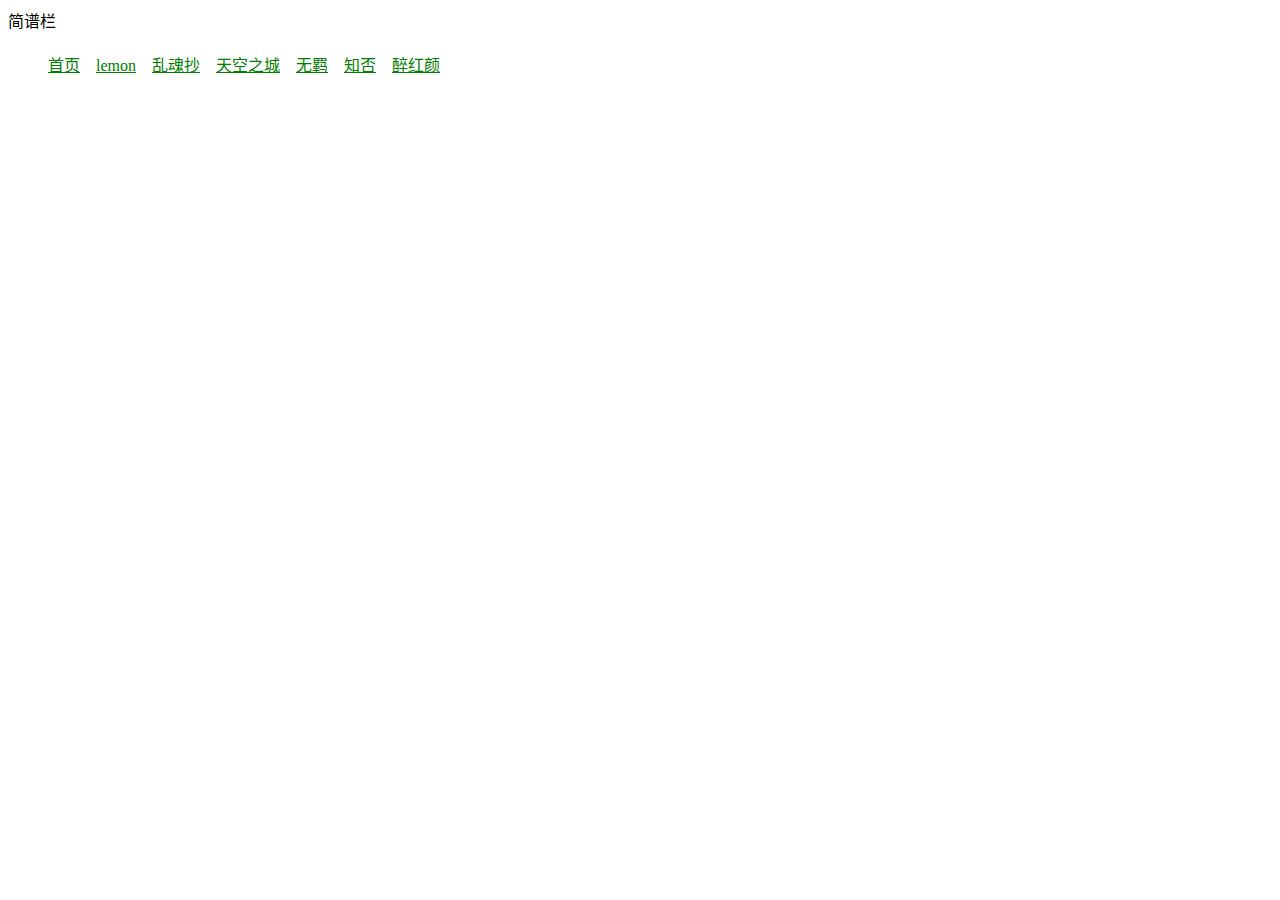
<file: index.html>
<!DOCTYPE html>
<html lang="zh-cn">
    <head>
        <meta charset="utf-8">
        <title>liwinallucky</title>
        <link rel="stylesheet" type="text/css" href="style.css">
    </head>
    <body>
	    <span>简谱栏</span>
		<!--  导航条开始  -->
        <div id="nav_box">
            <div id="nav_left">
            </div>
            <div id="nav">
                <ul>
                	<li><a href="liwinallucky/">首页</a></li>&nbsp&nbsp&nbsp
                    <li><a title="lemon" href="img/lemon.png">lemon</a></li>&nbsp&nbsp&nbsp
                    <li><a title="乱魂抄" href="img/乱魂抄.jpg">乱魂抄</a></li>&nbsp&nbsp&nbsp
                    <li><a title="天空之城" href="img/天空之城.jpeg">天空之城</a></li>&nbsp&nbsp&nbsp
                    <li><a title="无羁" href="img/无羁.jpg">无羁</a></li>&nbsp&nbsp&nbsp
                    <li><a title="知否" href="img/知否.jfif">知否</a></li>&nbsp&nbsp&nbsp
                    <li><a title="醉红颜" href="img/醉红颜.jpg">醉红颜</a></li>&nbsp&nbsp&nbsp
                </ul>
            </div>
            <div id="nav_right"></div>
        </div>  <!--  导航条结束  -->    	
    </body>
</html>
</file>
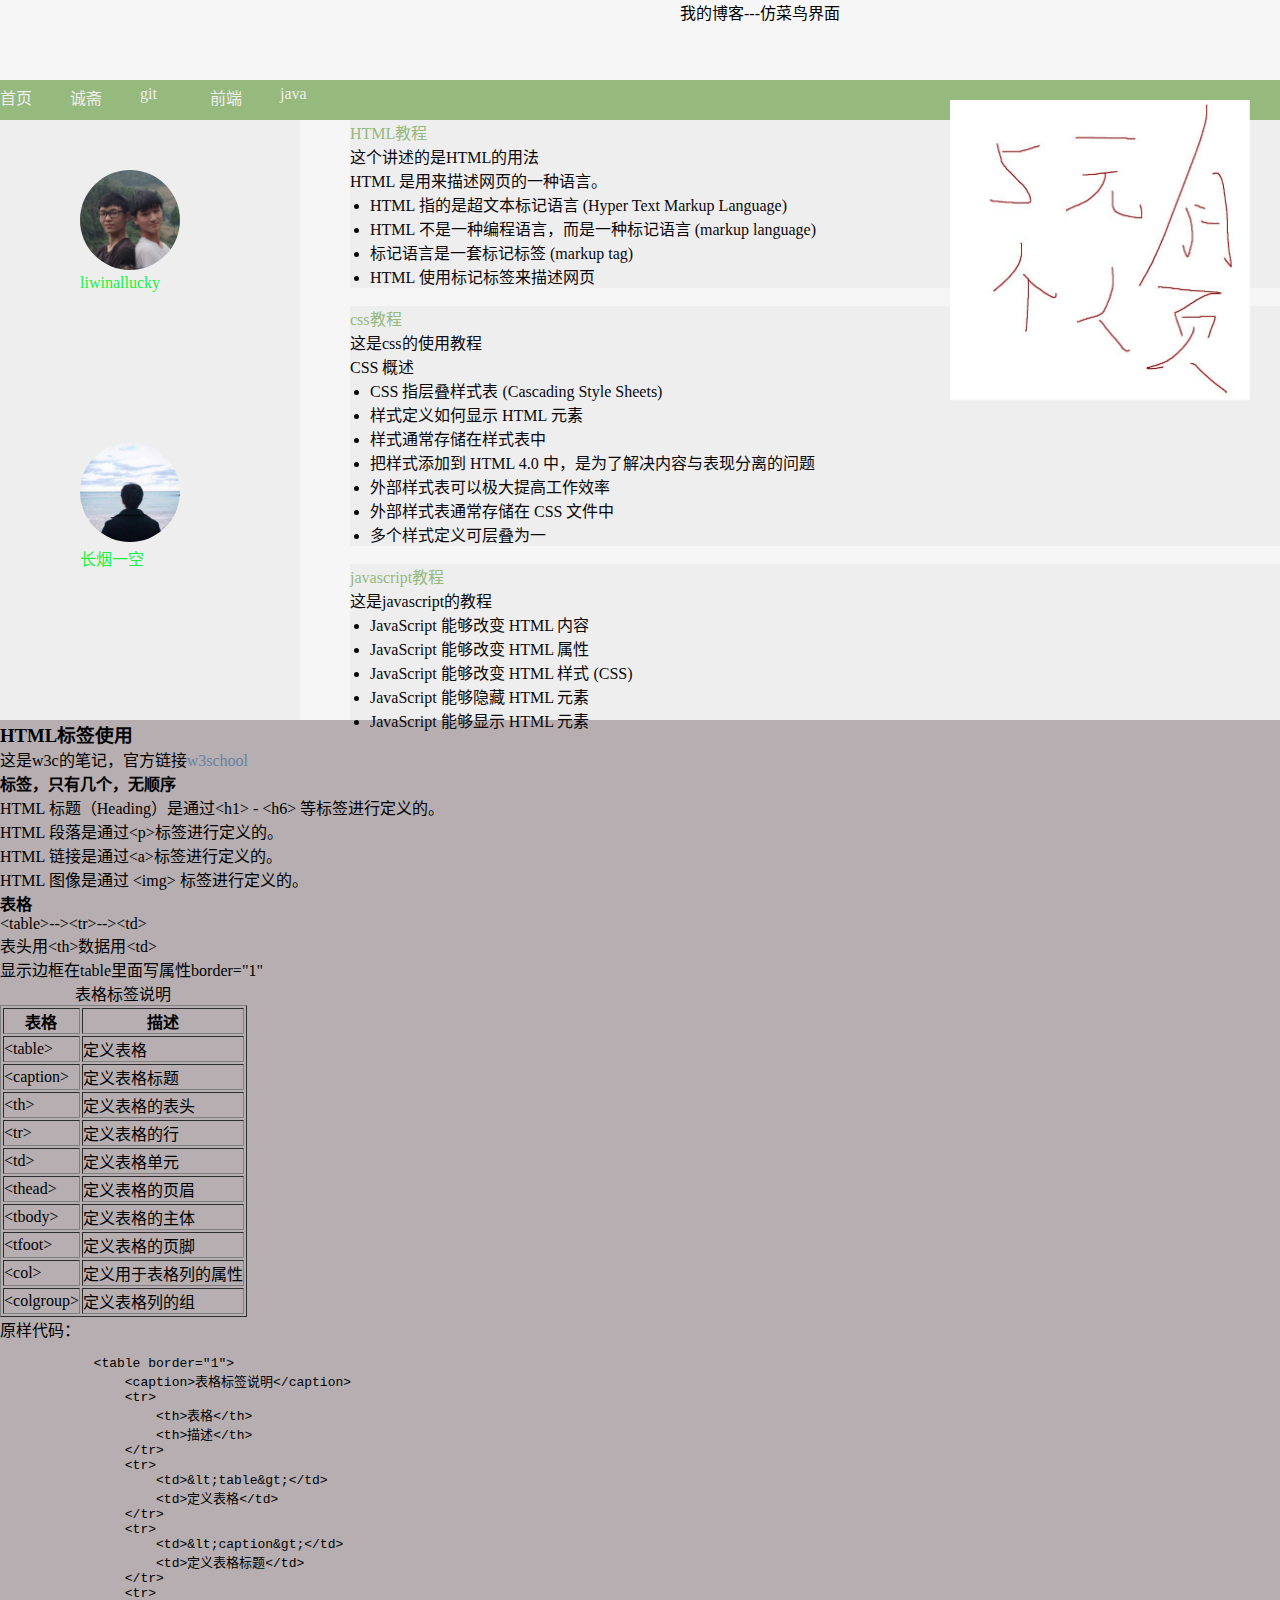
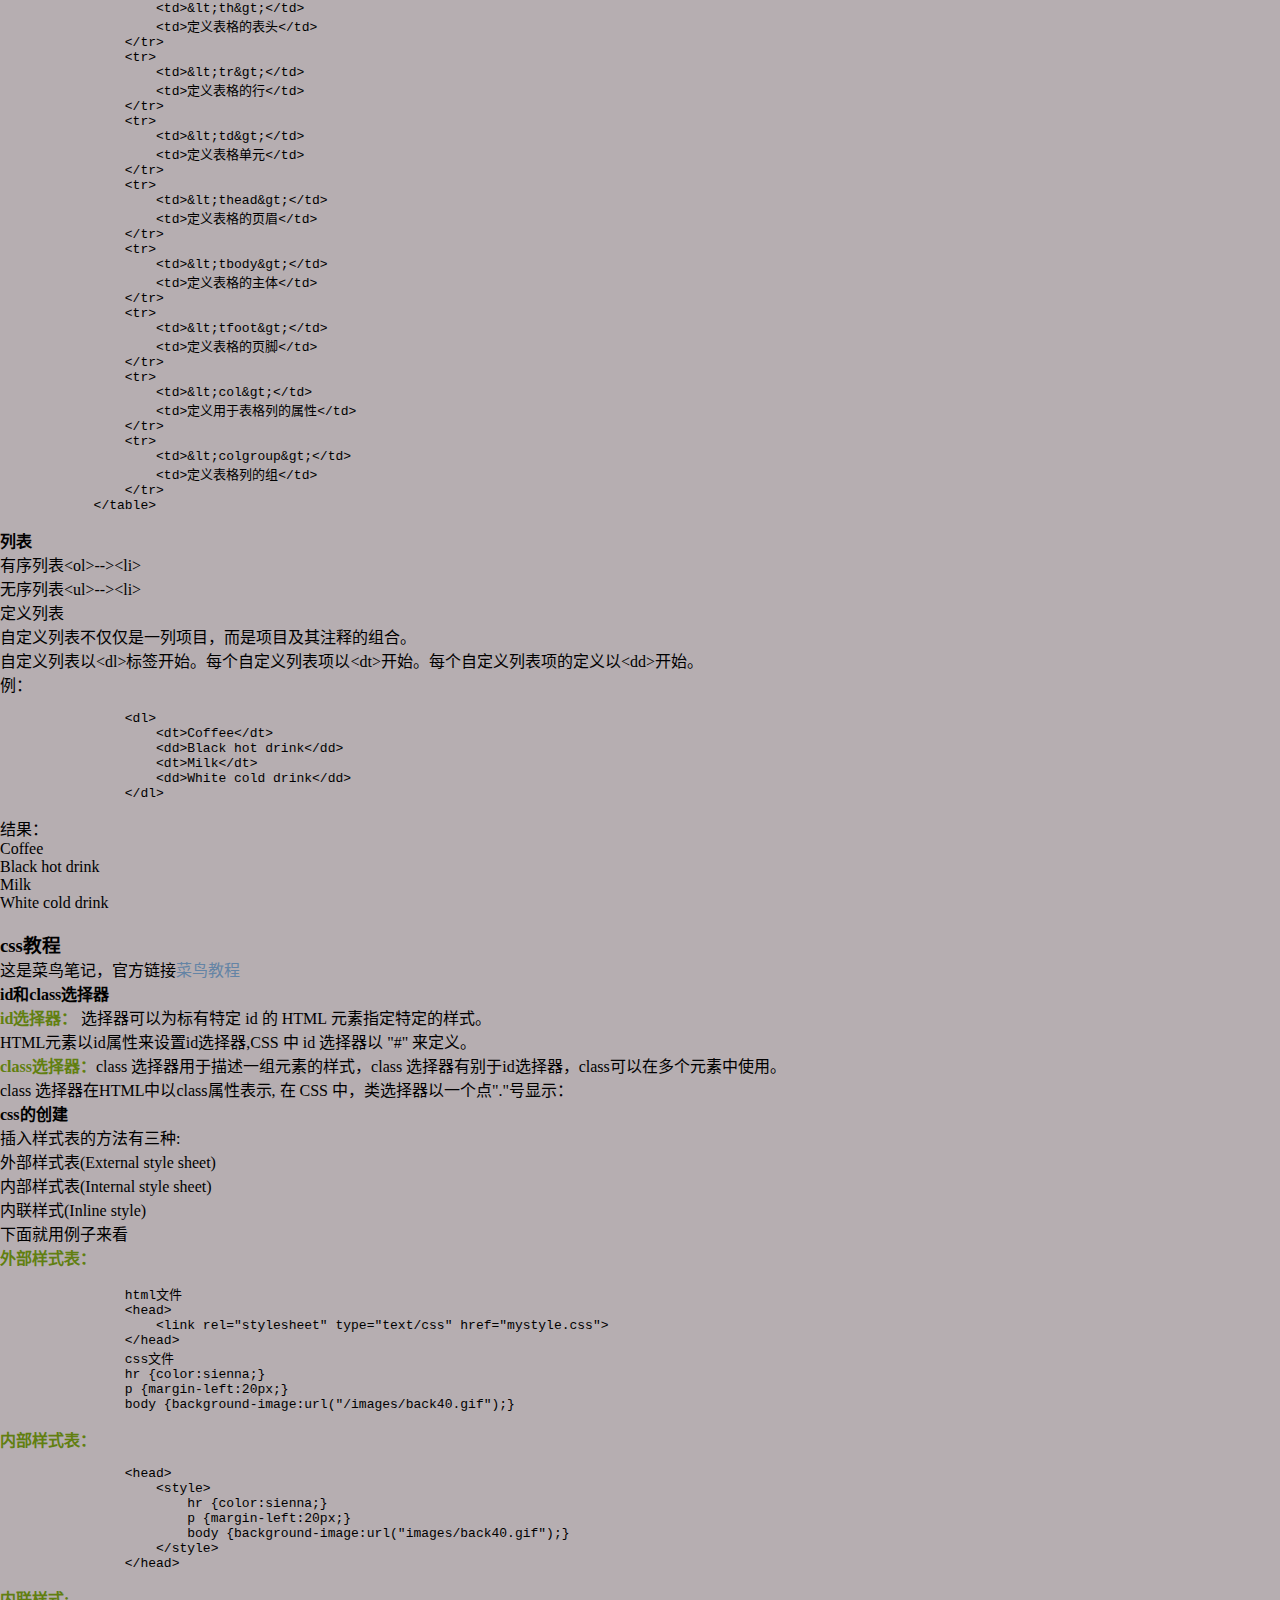
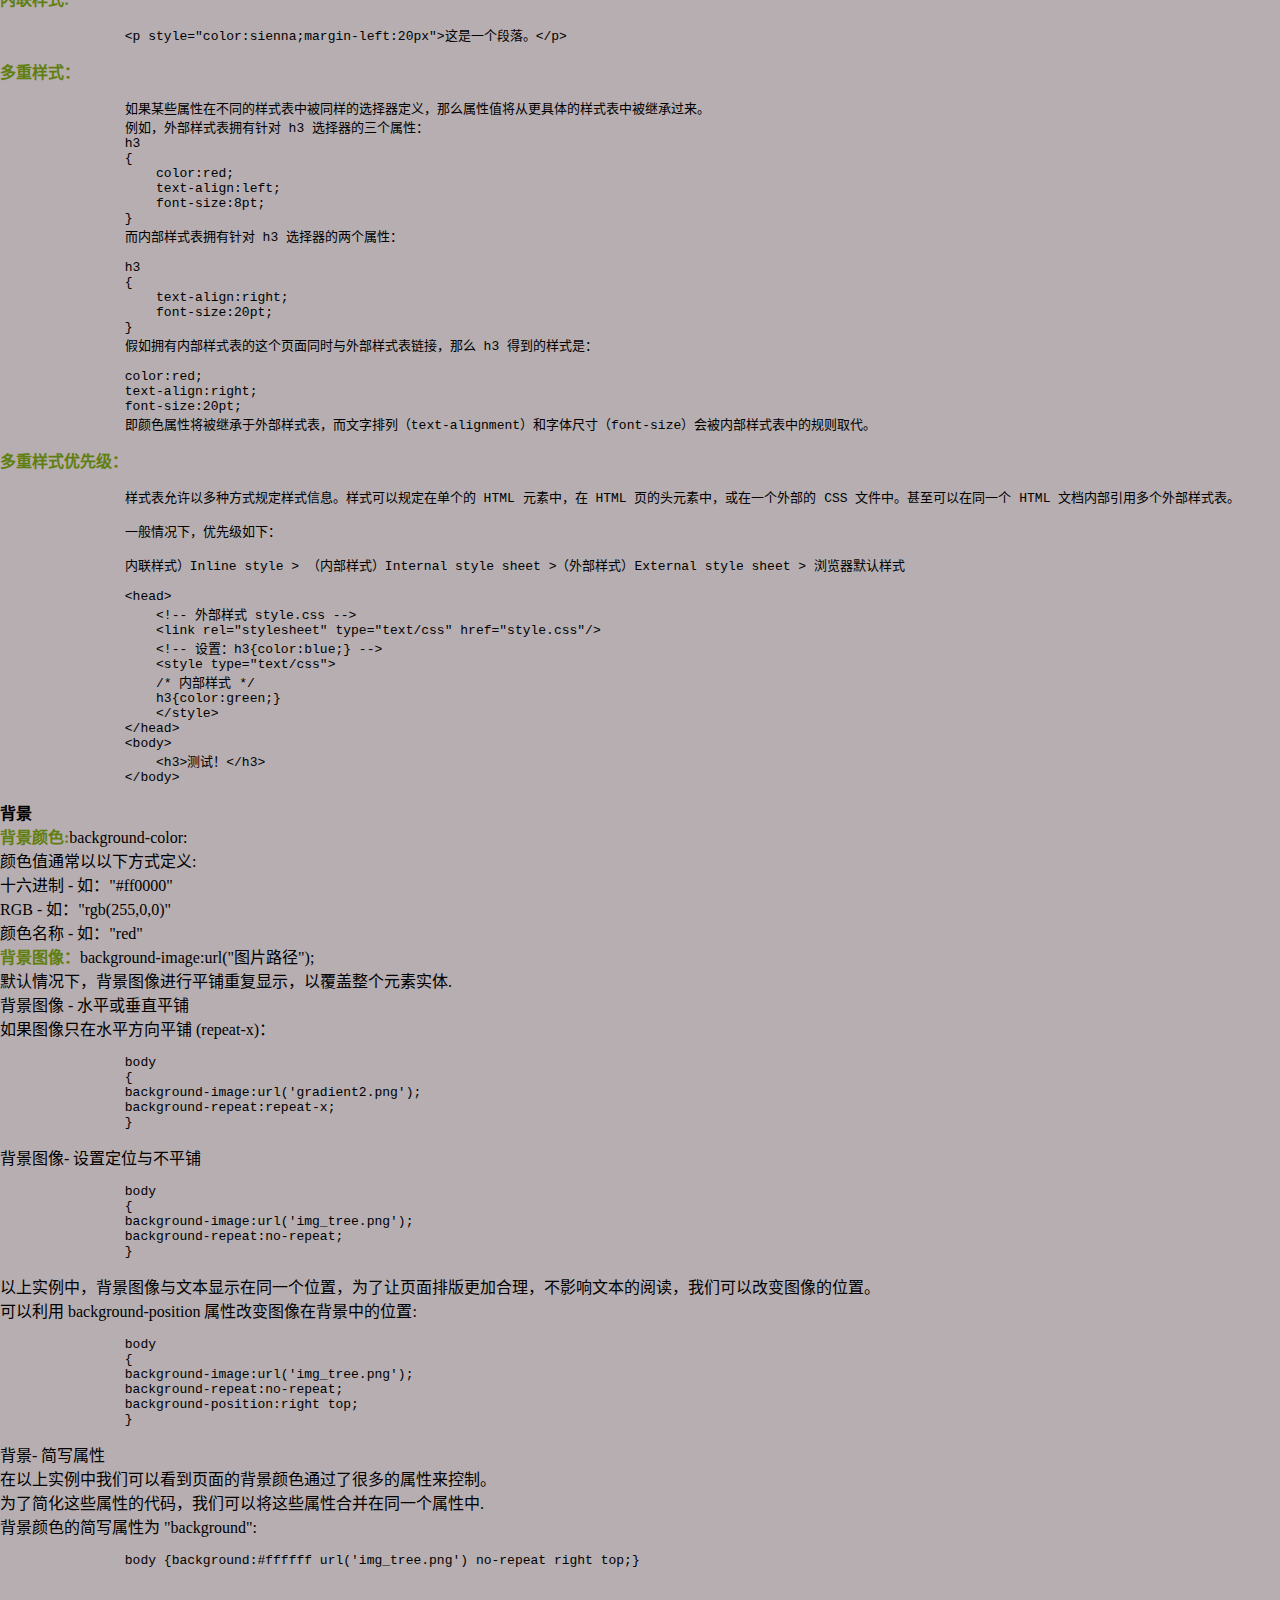
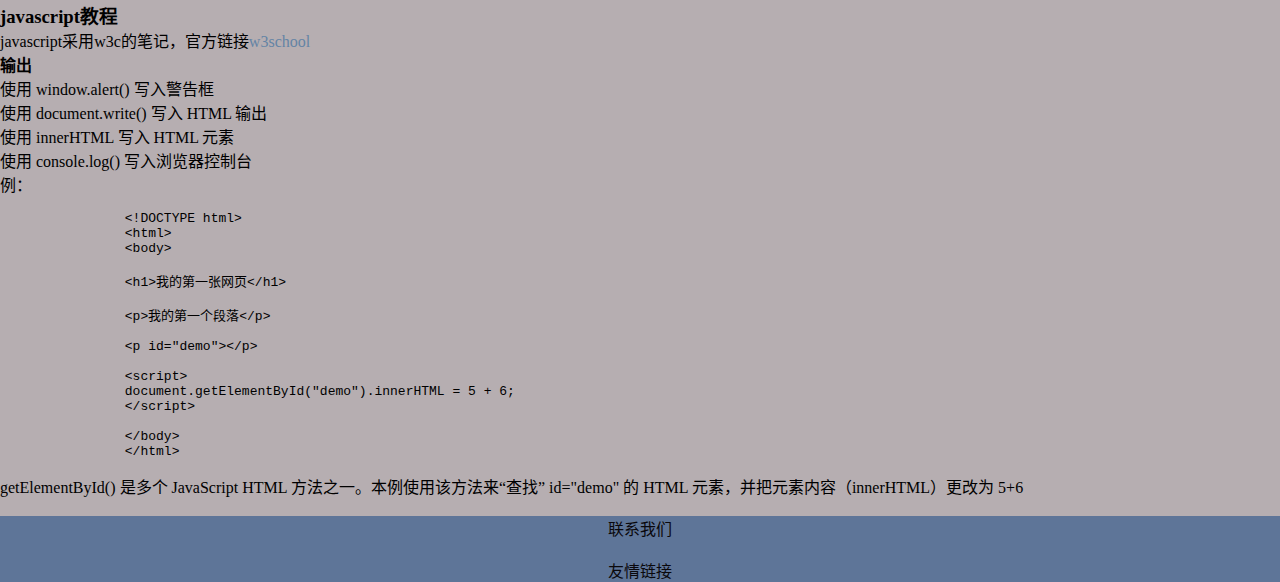
<file: liwinal/index.html>
<!DOCTYPE html>
<html lang="zh-cn">

<head>
    <!-- 编写软件vscode -->
    <meta charset="UTF-8">
    <meta name="viewport" content="width=device-width, initial-scale=1.0">
    <title>博客主页</title>
    <link rel="stylesheet" href="style.css">
</head>

<body>
    <!-- 广告栏 -->
    <span id="advertisement">
        <img id="img1" src="./image/advertisement.jpg" alt="" title="广告栏">
        <!-- 轮番播放 -->
        <script>
            window.onload = function () {
                var img1 = document.getElementById("img1");
                var imgArr = ["./image/2.jpg", "./image/3.jpg", "./image/advertisement.jpg"]
                var index = 0;

                setInterval(function () {
                    index++;
                    if (index >= imgArr.length) {
                        index = 0;
                    }

                    img1.src = imgArr[index];

                }, 1000);
            };
        </script>
    </span>
    <div id="h">我的博客---仿菜鸟界面</div>
    <!-- 第一栏 -->
    <header id="header">

        <ul>
            <li><a href="index.html">首页</a></li>
            <li><a href="">诚斋</a></li>
            <li><a href="index1.html">git</a></li>
            <li><a href="index.html">前端</a></li>
            <li><a href="">java</a></li>
        </ul>
    </header>
    <!-- 侧边栏 -->
    <aside id="body1">
        <!-- 第一部分 -->
        <span class="b1">
            <!-- liwinal -->
            <div class="bb1">
                <a href="liwanli/liwanli.html" target="_blank"><img src="./image/myheader.png" alt="" width="100px" height="100px"><br>liwinallucky</a>
            </div>
            <!-- liyuhua -->
            <div class="bb2">
                <a href="liyuhua"><img src="./image/liyuhua.jpg" alt="" width="100px" height="100px"><br>长烟一空</a>
            </div>
        </span>
    </aside>
    <!-- 主文部分 -->
    <section id="body2">
        <article class="a1">
            <a href="#1">HTML教程</a>
            <p>这个讲述的是HTML的用法</p>
            <p>HTML 是用来描述网页的一种语言。</p>
            <ul>
                <li>HTML 指的是超文本标记语言 (Hyper Text Markup Language)</li>
                <li>HTML 不是一种编程语言，而是一种标记语言 (markup language)</li>
                <li>标记语言是一套标记标签 (markup tag)</li>
                <li>HTML 使用标记标签来描述网页</li>
            </ul>
        </article>
        <br>
        <article class="a1">
            <a href="#2">css教程</a>
            <p>这是css的使用教程</p>
            <p>CSS 概述</p>
            <ul>
                <li>CSS 指层叠样式表 (Cascading Style Sheets)</li>
                <li>样式定义如何显示 HTML 元素</li>
                <li>样式通常存储在样式表中</li>
                <li>把样式添加到 HTML 4.0 中，是为了解决内容与表现分离的问题</li>
                <li>外部样式表可以极大提高工作效率</li>
                <li>外部样式表通常存储在 CSS 文件中</li>
                <li>多个样式定义可层叠为一</li>
            </ul>

        </article>
        <br>
        <article class="a1">
            <a href="#3">javascript教程</a>
            <p>这是javascript的教程</p>
            <ul>
                <li>JavaScript 能够改变 HTML 内容</li>
                <li>JavaScript 能够改变 HTML 属性</li>
                <li>JavaScript 能够改变 HTML 样式 (CSS)</li>
                <li>JavaScript 能够隐藏 HTML 元素</li>
                <li>JavaScript 能够显示 HTML 元素</li>
            </ul>
        </article>
    </section>
    <!-- 正文 -->
    <div id="body3">
        <a name="1"></a>
        <h3>HTML标签使用</h3>
        <p>这是w3c的笔记，官方链接<a href="https://www.w3school.com.cn/html/html_attributes.asp">w3school</a></p>
        <h4>标签，只有几个，无顺序</h4>
        <p>HTML 标题（Heading）是通过&lt;h1&gt; - &lt;h6&gt; 等标签进行定义的。<br>
            HTML 段落是通过&lt;p&gt;标签进行定义的。<br>
            HTML 链接是通过&lt;a&gt;标签进行定义的。<br>
            HTML 图像是通过 &lt;img&gt; 标签进行定义的。<br>
        </p>
        <h4>表格</h4>
        <p>
            &lt;table&gt;--&gt;&lt;tr&gt;--&gt;&lt;td&gt;<br>
            表头用&lt;th&gt;数据用&lt;td&gt;<br>
            显示边框在table里面写属性border="1"
        <table border="1">
            <caption>表格标签说明</caption>
            <tr>
                <th>表格</th>
                <th>描述</th>
            </tr>
            <tr>
                <td>&lt;table&gt;</td>
                <td>定义表格</td>
            </tr>
            <tr>
                <td>&lt;caption&gt;</td>
                <td>定义表格标题</td>
            </tr>
            <tr>
                <td>&lt;th&gt;</td>
                <td>定义表格的表头</td>
            </tr>
            <tr>
                <td>&lt;tr&gt;</td>
                <td>定义表格的行</td>
            </tr>
            <tr>
                <td>&lt;td&gt;</td>
                <td>定义表格单元</td>
            </tr>
            <tr>
                <td>&lt;thead&gt;</td>
                <td>定义表格的页眉</td>
            </tr>
            <tr>
                <td>&lt;tbody&gt;</td>
                <td>定义表格的主体</td>
            </tr>
            <tr>
                <td>&lt;tfoot&gt;</td>
                <td>定义表格的页脚</td>
            </tr>
            <tr>
                <td>&lt;col&gt;</td>
                <td>定义用于表格列的属性</td>
            </tr>
            <tr>
                <td>&lt;colgroup&gt;</td>
                <td>定义表格列的组</td>
            </tr>
        </table>
        原样代码：<br>
        <xmp>
            <table border="1">
                <caption>表格标签说明</caption>
                <tr>
                    <th>表格</th>
                    <th>描述</th>
                </tr>
                <tr>
                    <td>&lt;table&gt;</td>
                    <td>定义表格</td>
                </tr>
                <tr>
                    <td>&lt;caption&gt;</td>
                    <td>定义表格标题</td>
                </tr>
                <tr>
                    <td>&lt;th&gt;</td>
                    <td>定义表格的表头</td>
                </tr>
                <tr>
                    <td>&lt;tr&gt;</td>
                    <td>定义表格的行</td>
                </tr>
                <tr>
                    <td>&lt;td&gt;</td>
                    <td>定义表格单元</td>
                </tr>
                <tr>
                    <td>&lt;thead&gt;</td>
                    <td>定义表格的页眉</td>
                </tr>
                <tr>
                    <td>&lt;tbody&gt;</td>
                    <td>定义表格的主体</td>
                </tr>
                <tr>
                    <td>&lt;tfoot&gt;</td>
                    <td>定义表格的页脚</td>
                </tr>
                <tr>
                    <td>&lt;col&gt;</td>
                    <td>定义用于表格列的属性</td>
                </tr>
                <tr>
                    <td>&lt;colgroup&gt;</td>
                    <td>定义表格列的组</td>
                </tr>
            </table>
        </xmp>

        </p>
        <h4>列表</h4>
        <p>
            有序列表&lt;ol&gt;--&gt;&lt;li&gt;<br>
            无序列表&lt;ul&gt;--&gt;&lt;li&gt;<br>
            定义列表<br>
            自定义列表不仅仅是一列项目，而是项目及其注释的组合。<br>
            自定义列表以&lt;dl&gt;标签开始。每个自定义列表项以&lt;dt&gt;开始。每个自定义列表项的定义以&lt;dd&gt;开始。<br>
            例：<xmp>
                <dl>
                    <dt>Coffee</dt>
                    <dd>Black hot drink</dd>
                    <dt>Milk</dt>
                    <dd>White cold drink</dd>
                </dl>
            </xmp>
            结果：
        <dl>
            <dt>Coffee</dt>
            <dd>Black hot drink</dd>
            <dt>Milk</dt>
            <dd>White cold drink</dd>
        </dl>
        </p>


        <br>
        <a name="2"></a>
        <h3>css教程</h3>
        <p>这是菜鸟笔记，官方链接<a href="https://www.runoob.com/css/css-tutorial.html">菜鸟教程</a></p>
        <h4>id和class选择器</h4>
        <p><b>id选择器：</b> 选择器可以为标有特定 id 的 HTML 元素指定特定的样式。
            <br>
            HTML元素以id属性来设置id选择器,CSS 中 id 选择器以 "#" 来定义。
            <br>
            <b>class选择器：</b>class 选择器用于描述一组元素的样式，class 选择器有别于id选择器，class可以在多个元素中使用。
            <br>
            class 选择器在HTML中以class属性表示, 在 CSS 中，类选择器以一个点"."号显示：
            <br>
        </p>
        <h4>css的创建</h4>
        <p>
            插入样式表的方法有三种:
            <br>
            外部样式表(External style sheet)
            <br>
            内部样式表(Internal style sheet)
            <br>
            内联样式(Inline style)
            <br>
            下面就用例子来看
            <br>
            <b>外部样式表：</b>
            <xmp>
                html文件
                <head>
                    <link rel="stylesheet" type="text/css" href="mystyle.css">
                </head>
                css文件
                hr {color:sienna;}
                p {margin-left:20px;}
                body {background-image:url("/images/back40.gif");}
            </xmp>
            <b>内部样式表：</b>
            <xmp>
                <head>
                    <style>
                        hr {color:sienna;}
                        p {margin-left:20px;}
                        body {background-image:url("images/back40.gif");}
                    </style>
                </head>
            </xmp>
            <b>内联样式:</b>
            <xmp>
                <p style="color:sienna;margin-left:20px">这是一个段落。</p>
            </xmp>
            <b>多重样式：</b>
            <xmp>
                如果某些属性在不同的样式表中被同样的选择器定义，那么属性值将从更具体的样式表中被继承过来。 
                例如，外部样式表拥有针对 h3 选择器的三个属性：
                h3
                {
                    color:red;
                    text-align:left;
                    font-size:8pt;
                }
                而内部样式表拥有针对 h3 选择器的两个属性：

                h3
                {
                    text-align:right;
                    font-size:20pt;
                }
                假如拥有内部样式表的这个页面同时与外部样式表链接，那么 h3 得到的样式是：

                color:red;
                text-align:right;
                font-size:20pt;
                即颜色属性将被继承于外部样式表，而文字排列（text-alignment）和字体尺寸（font-size）会被内部样式表中的规则取代。
            </xmp>
            <b>多重样式优先级：</b>
            <xmp>
                样式表允许以多种方式规定样式信息。样式可以规定在单个的 HTML 元素中，在 HTML 页的头元素中，或在一个外部的 CSS 文件中。甚至可以在同一个 HTML 文档内部引用多个外部样式表。

                一般情况下，优先级如下：

                内联样式）Inline style > （内部样式）Internal style sheet >（外部样式）External style sheet > 浏览器默认样式

                <head>
                    <!-- 外部样式 style.css -->
                    <link rel="stylesheet" type="text/css" href="style.css"/>
                    <!-- 设置：h3{color:blue;} -->
                    <style type="text/css">
                    /* 内部样式 */
                    h3{color:green;}
                    </style>
                </head>
                <body>
                    <h3>测试！</h3>
                </body>
            </xmp>
        </p>
        <h4>背景</h4>
        <p>
            <b>背景颜色:</b>background-color:
            <br>颜色值通常以以下方式定义:<br>
            十六进制 - 如："#ff0000"<br>
            RGB - 如："rgb(255,0,0)"<br>
            颜色名称 - 如："red"<br>
            <b>背景图像：</b>background-image:url("图片路径");
            <br>默认情况下，背景图像进行平铺重复显示，以覆盖整个元素实体.
            <br>背景图像 - 水平或垂直平铺<br>
            如果图像只在水平方向平铺 (repeat-x)：<br>
            <xmp>
                body
                {
                background-image:url('gradient2.png');
                background-repeat:repeat-x;
                }
            </xmp>
            背景图像- 设置定位与不平铺<br>
            <xmp>
                body
                {
                background-image:url('img_tree.png');
                background-repeat:no-repeat;
                }
            </xmp>
            以上实例中，背景图像与文本显示在同一个位置，为了让页面排版更加合理，不影响文本的阅读，我们可以改变图像的位置。<br>
            可以利用 background-position 属性改变图像在背景中的位置:
            <xmp>
                body
                {
                background-image:url('img_tree.png');
                background-repeat:no-repeat;
                background-position:right top;
                }
            </xmp>
            背景- 简写属性<br>
            在以上实例中我们可以看到页面的背景颜色通过了很多的属性来控制。
            <br>
            为了简化这些属性的代码，我们可以将这些属性合并在同一个属性中.
            <br>
            背景颜色的简写属性为 "background":
            <xmp>
                body {background:#ffffff url('img_tree.png') no-repeat right top;}
            </xmp>
        </p>


        <br>
        <a name="3"></a>
        <h3>javascript教程</h3>
        <p>javascript采用w3c的笔记，官方链接<a href="https://www.w3school.com.cn/js/js_intro.asp">w3school</a></p>
        <h4>输出</h4>
        <p>
            使用 window.alert() 写入警告框<br>
            使用 document.write() 写入 HTML 输出<br>
            使用 innerHTML 写入 HTML 元素<br>
            使用 console.log() 写入浏览器控制台<br>
            例：
            <xmp>
                <!DOCTYPE html>
                <html>
                <body>

                <h1>我的第一张网页</h1>

                <p>我的第一个段落</p>

                <p id="demo"></p>

                <script>
                document.getElementById("demo").innerHTML = 5 + 6;
                </script>

                </body>
                </html> 
            </xmp>
            getElementById() 是多个 JavaScript HTML 方法之一。本例使用该方法来“查找” id="demo" 的 HTML 元素，并把元素内容（innerHTML）更改为 5+6
        </p>
        <br>
    </div>

    <!-- 脚尾 -->
    <footer id="footer">
        <a onmouseover="our()" onmouseout="exit()">联系我们</a><br>
        <p id="we"></p><br>
        <a href="https://www.runoob.com/w3cnote">友情链接</a>
        <script>
            function our(){
                document.getElementById("we").innerHTML="联系方式：QQ：1660373495<br>微信：liwinallucky";
            }
            function exit(){
                document.getElementById("we").innerHTML="";
            }
        </script>
    </footer>
</body>

</html>
</file>
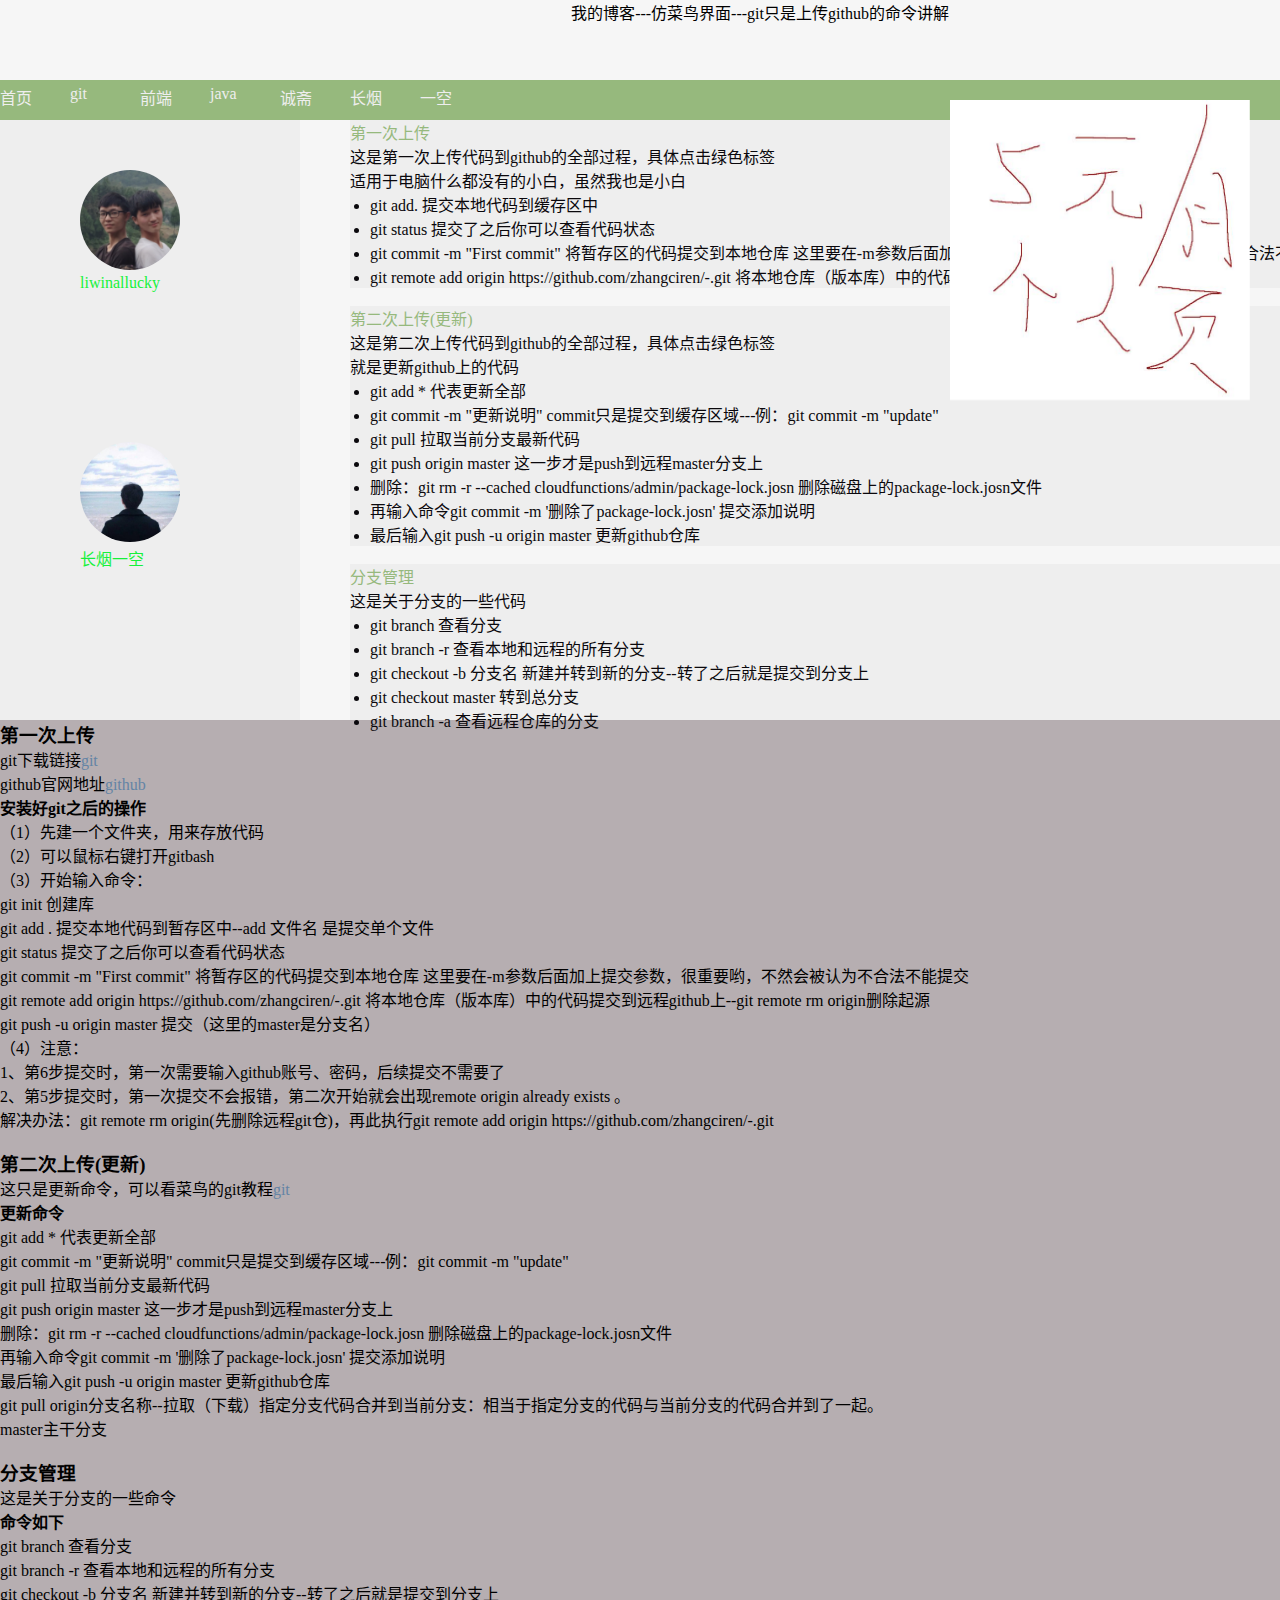
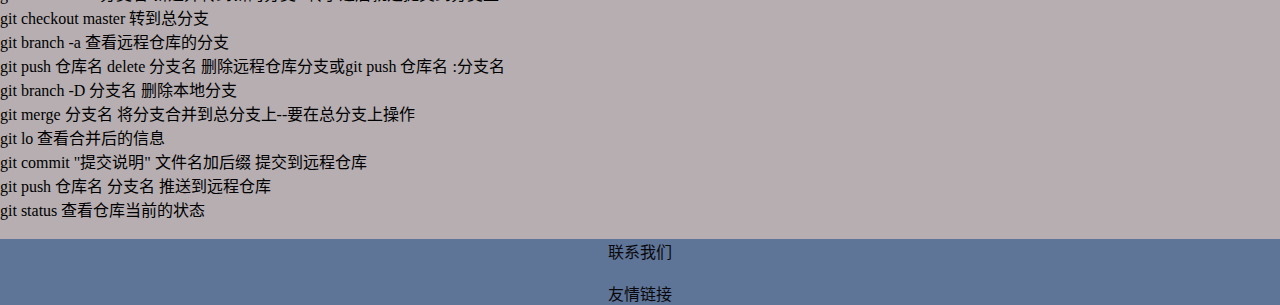
<file: liwinal/git(李万里).html>
<!DOCTYPE html>
<html lang="zh-cn">

<head>
    <!-- 编写软件vscode -->
    <meta charset="UTF-8">
    <meta name="viewport" content="width=device-width, initial-scale=1.0">
    <title>博客git主页</title>
    <link rel="stylesheet" href="style(李万里).css">
</head>

<body>
    <!-- 广告栏 -->
    <span id="advertisement">
        <img id="img1" src="./image/advertisement.jpg" alt="" title="广告栏">
        <!-- 轮番播放 -->
        <script>
            window.onload = function () {
                var img1 = document.getElementById("img1");
                var imgArr = ["./image/2.jpg", "./image/3.jpg", "./image/advertisement.jpg"]
                var index = 0;

                setInterval(function () {
                    index++;
                    if (index >= imgArr.length) {
                        index = 0;
                    }

                    img1.src = imgArr[index];

                }, 1000);
            };
        </script>
    </span>
    <div id="h">我的博客---仿菜鸟界面---git只是上传github的命令讲解</div>
    <!-- 第一栏 -->
    <header id="header">

        <ul>
            <li><a href="index(李万里).html">首页</a></li>
            <li><a href="git(李万里).html">git</a></li>
            <li><a href="index(李万里).html">前端</a></li>
            <li><a href="java(李万里).html">java</a></li>
            <li><a href="liwanli(李万里)/liwanli(李万里).html">诚斋</a></li>
            <li><a href="liyuhua(李育华)/index1(李育华).html">长烟</a></li>
            <li><a href="liyuhua(李育华)/index2(李育华).html">一空</a></li>
        </ul>
    </header>
    <!-- 侧边栏 -->
    <aside id="body1">
        <!-- 第一部分 -->
        <span class="b1">
            <!-- liwinal -->
            <div class="bb1">
                <a href="liwanli(李万里)/liwanli(李万里).html" target="_blank"><img src="./image/myheader.png" alt=""
                        width="100px" height="100px"><br>liwinallucky</a>
            </div>
            <!-- liyuhua -->
            <div class="bb2">
                <a href="liyuhua(李育华)/index(李育华).html" target="_blank"><img src="./image/liyuhua.jpg" alt=""
                        width="100px" height="100px"><br>长烟一空</a>
            </div>
        </span>
    </aside>
    <!-- 主文部分 -->
    <section id="body2">
        <article class="a1">
            <a href="#1">第一次上传</a>
            <p>这是第一次上传代码到github的全部过程，具体点击绿色标签</p>
            <p>适用于电脑什么都没有的小白，虽然我也是小白</p>
            <ul>
                <li>git add. 提交本地代码到缓存区中</li>
                <li>git status 提交了之后你可以查看代码状态</li>
                <li>git commit -m "First commit" 将暂存区的代码提交到本地仓库 这里要在-m参数后面加上提交参数，很重要哟，不然会被认为不合法不能提交</li>
                <li>git remote add origin https://github.com/zhangciren/-.git 将本地仓库（版本库）中的代码提交到远程github上</li>
            </ul>
        </article>
        <br>
        <article class="a1">
            <a href="#2">第二次上传(更新)</a>
            <p>这是第二次上传代码到github的全部过程，具体点击绿色标签</p>
            <p>就是更新github上的代码</p>
            <ul>
                <li>git add * 代表更新全部</li>
                <li>git commit -m "更新说明" commit只是提交到缓存区域---例：git commit -m "update"</li>
                <li>git pull 拉取当前分支最新代码</li>
                <li>git push origin master 这一步才是push到远程master分支上</li>
                <li>删除：git rm -r --cached cloudfunctions/admin/package-lock.josn 删除磁盘上的package-lock.josn文件</li>
                <li>再输入命令git commit -m '删除了package-lock.josn' 提交添加说明</li>
                <li>最后输入git push -u origin master 更新github仓库</li>
            </ul>

        </article>
        <br>
        <article class="a1">
            <a href="#3">分支管理</a>
            <p>这是关于分支的一些代码</p>
            <ul>
                <li>git branch 查看分支</li>
                <li>git branch -r 查看本地和远程的所有分支</li>
                <li>git checkout -b 分支名 新建并转到新的分支--转了之后就是提交到分支上</li>
                <li>git checkout master 转到总分支</li>
                <li>git branch -a 查看远程仓库的分支</li>
            </ul>
        </article>
    </section>
    <!-- 正文 -->
    <div id="body3">
        <a name="1"></a>
        <h3>第一次上传</h3>
        <p>git下载链接<a href="https://git-scm.com/downloads">git</a><br>
            github官网地址<a href="https://github.com/">github</a></p>
        <h4>安装好git之后的操作</h4>
        <p>（1）先建一个文件夹，用来存放代码<br>
            （2）可以鼠标右键打开gitbash<br>
            （3）开始输入命令：<br>
            git init 创建库<br>
            git add . 提交本地代码到暂存区中--add 文件名 是提交单个文件<br>
            git status 提交了之后你可以查看代码状态<br>
            git commit -m "First commit" 将暂存区的代码提交到本地仓库 这里要在-m参数后面加上提交参数，很重要哟，不然会被认为不合法不能提交<br>
            git remote add origin https://github.com/zhangciren/-.git 将本地仓库（版本库）中的代码提交到远程github上--git remote rm
            origin删除起源<br>
            git push -u origin master 提交（这里的master是分支名）<br>
            （4）注意：<br>
            1、第6步提交时，第一次需要输入github账号、密码，后续提交不需要了<br>
            2、第5步提交时，第一次提交不会报错，第二次开始就会出现remote origin already exists 。<br>
            解决办法：git remote rm origin(先删除远程git仓)，再此执行git remote add origin https://github.com/zhangciren/-.git<br>

        </p>
        <br>
        <a name="2"></a>
        <h3>第二次上传(更新)</h3>
        <p>这只是更新命令，可以看菜鸟的git教程<a href="https://www.runoob.com/git/git-tutorial.html">git</a></p>
        <h4>更新命令</h4>
        <p>
        <ul>
            <li>git add * 代表更新全部</li>
            <li>git commit -m "更新说明" commit只是提交到缓存区域---例：git commit -m "update"</li>
            <li>git pull 拉取当前分支最新代码</li>
            <li>git push origin master 这一步才是push到远程master分支上</li>
            <li>删除：git rm -r --cached cloudfunctions/admin/package-lock.josn 删除磁盘上的package-lock.josn文件</li>
            <li>再输入命令git commit -m '删除了package-lock.josn' 提交添加说明</li>
            <li>最后输入git push -u origin master 更新github仓库</li>
            <li>git pull origin分支名称--拉取（下载）指定分支代码合并到当前分支：相当于指定分支的代码与当前分支的代码合并到了一起。</li>
            <li>master主干分支</li>
        </ul>
        </p>

        <br>
        <a name="3"></a>
        <h3>分支管理</h3>
        <p>这是关于分支的一些命令</p>
        <h4>命令如下</h4>
        <p>
        <ul>
            <li>git branch 查看分支</li>
            <li>git branch -r 查看本地和远程的所有分支</li>
            <li>git checkout -b 分支名 新建并转到新的分支--转了之后就是提交到分支上</li>
            <li>git checkout master 转到总分支</li>
            <li>git branch -a 查看远程仓库的分支</li>
            <li>git push 仓库名 delete 分支名 删除远程仓库分支或git push 仓库名 :分支名</li>
            <li>git branch -D 分支名 删除本地分支</li>
            <li>git merge 分支名 将分支合并到总分支上--要在总分支上操作</li>
            <li>git lo 查看合并后的信息</li>
            <li>git commit "提交说明" 文件名加后缀 提交到远程仓库</li>
            <li>git push 仓库名 分支名 推送到远程仓库</li>
            <li>git status 查看仓库当前的状态</li>
        </ul>
        </p>
        <br>
    </div>

    <!-- 脚尾 -->
    <footer id="footer">
        <a onmouseover="our()" onmouseout="exit()">联系我们</a><br>
        <p id="we"></p><br>
        <a href="https://www.runoob.com/w3cnote">友情链接</a>
        <script>
            function our() {
                document.getElementById("we").innerHTML = "联系方式：QQ：1660373495<br>微信：liwinallucky";
            }
            function exit() {
                document.getElementById("we").innerHTML = "";
            }
        </script>
    </footer>
</body>

</html>
</file>
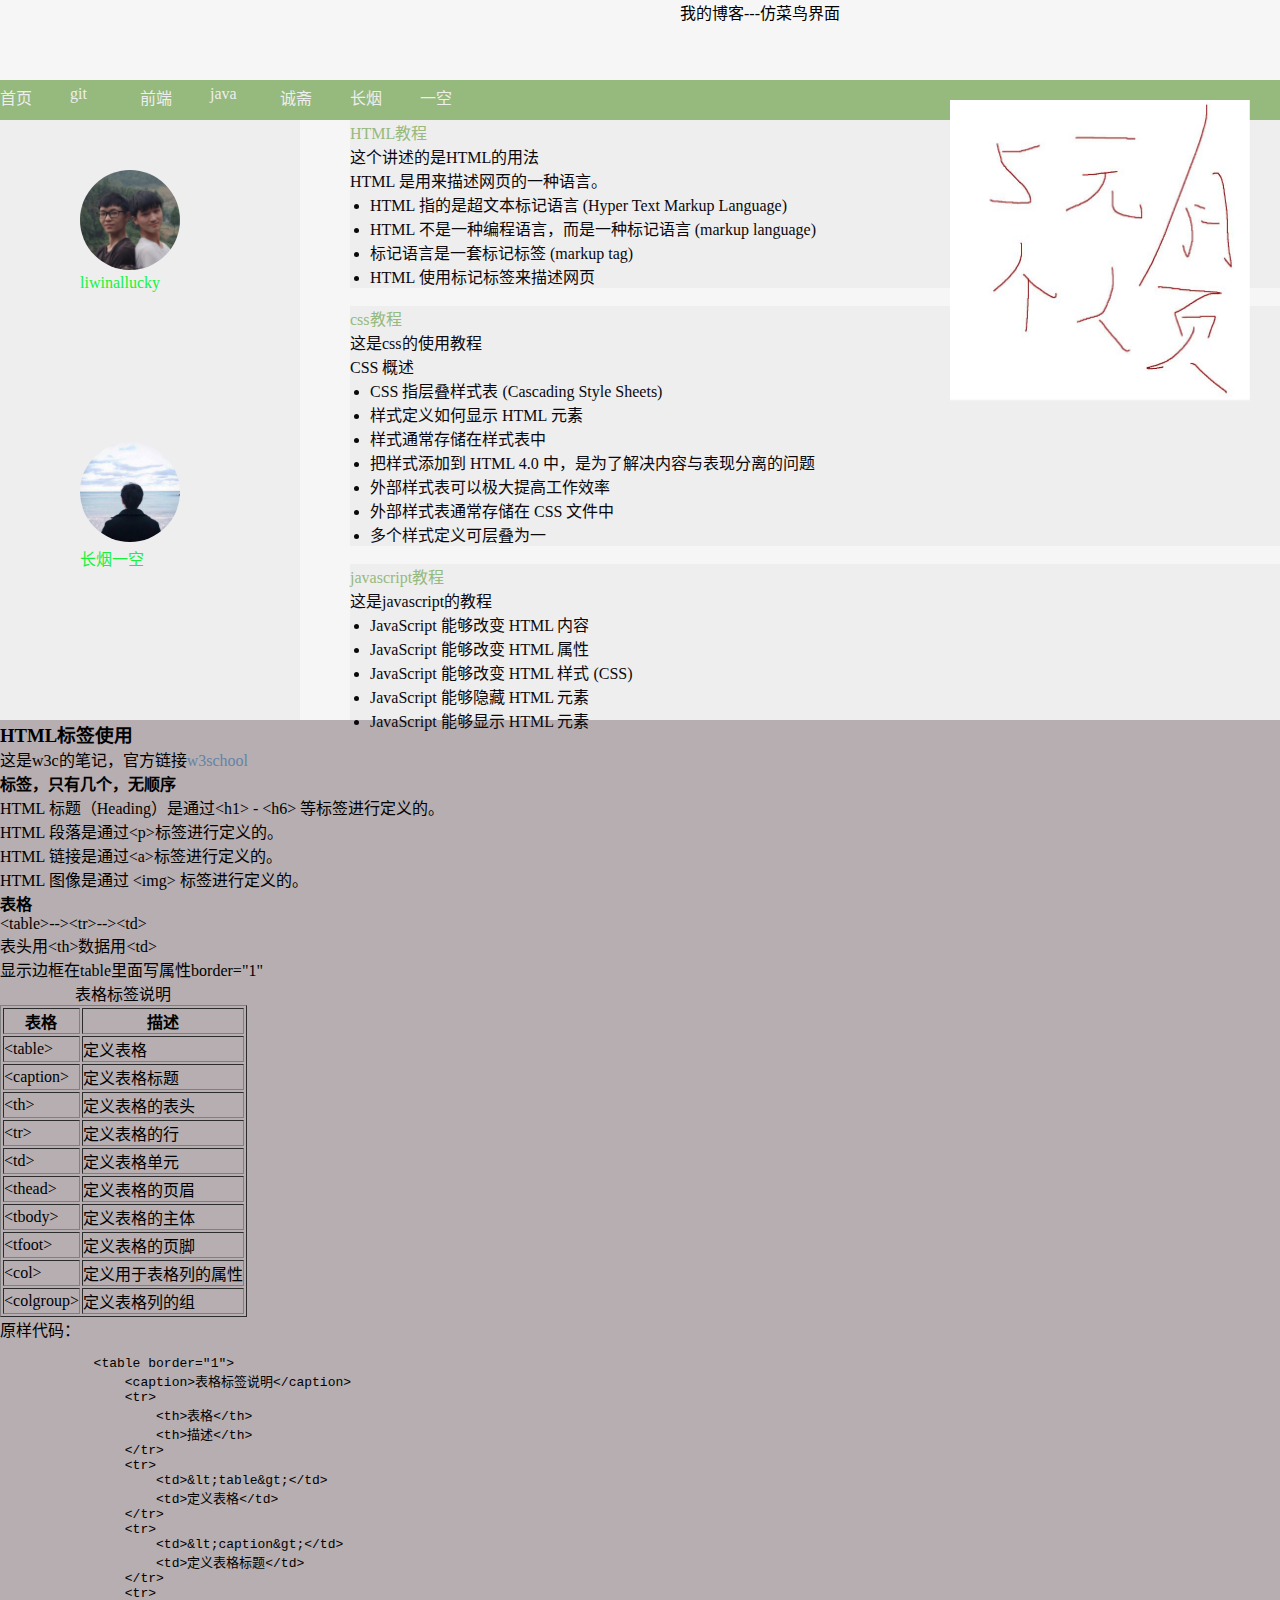
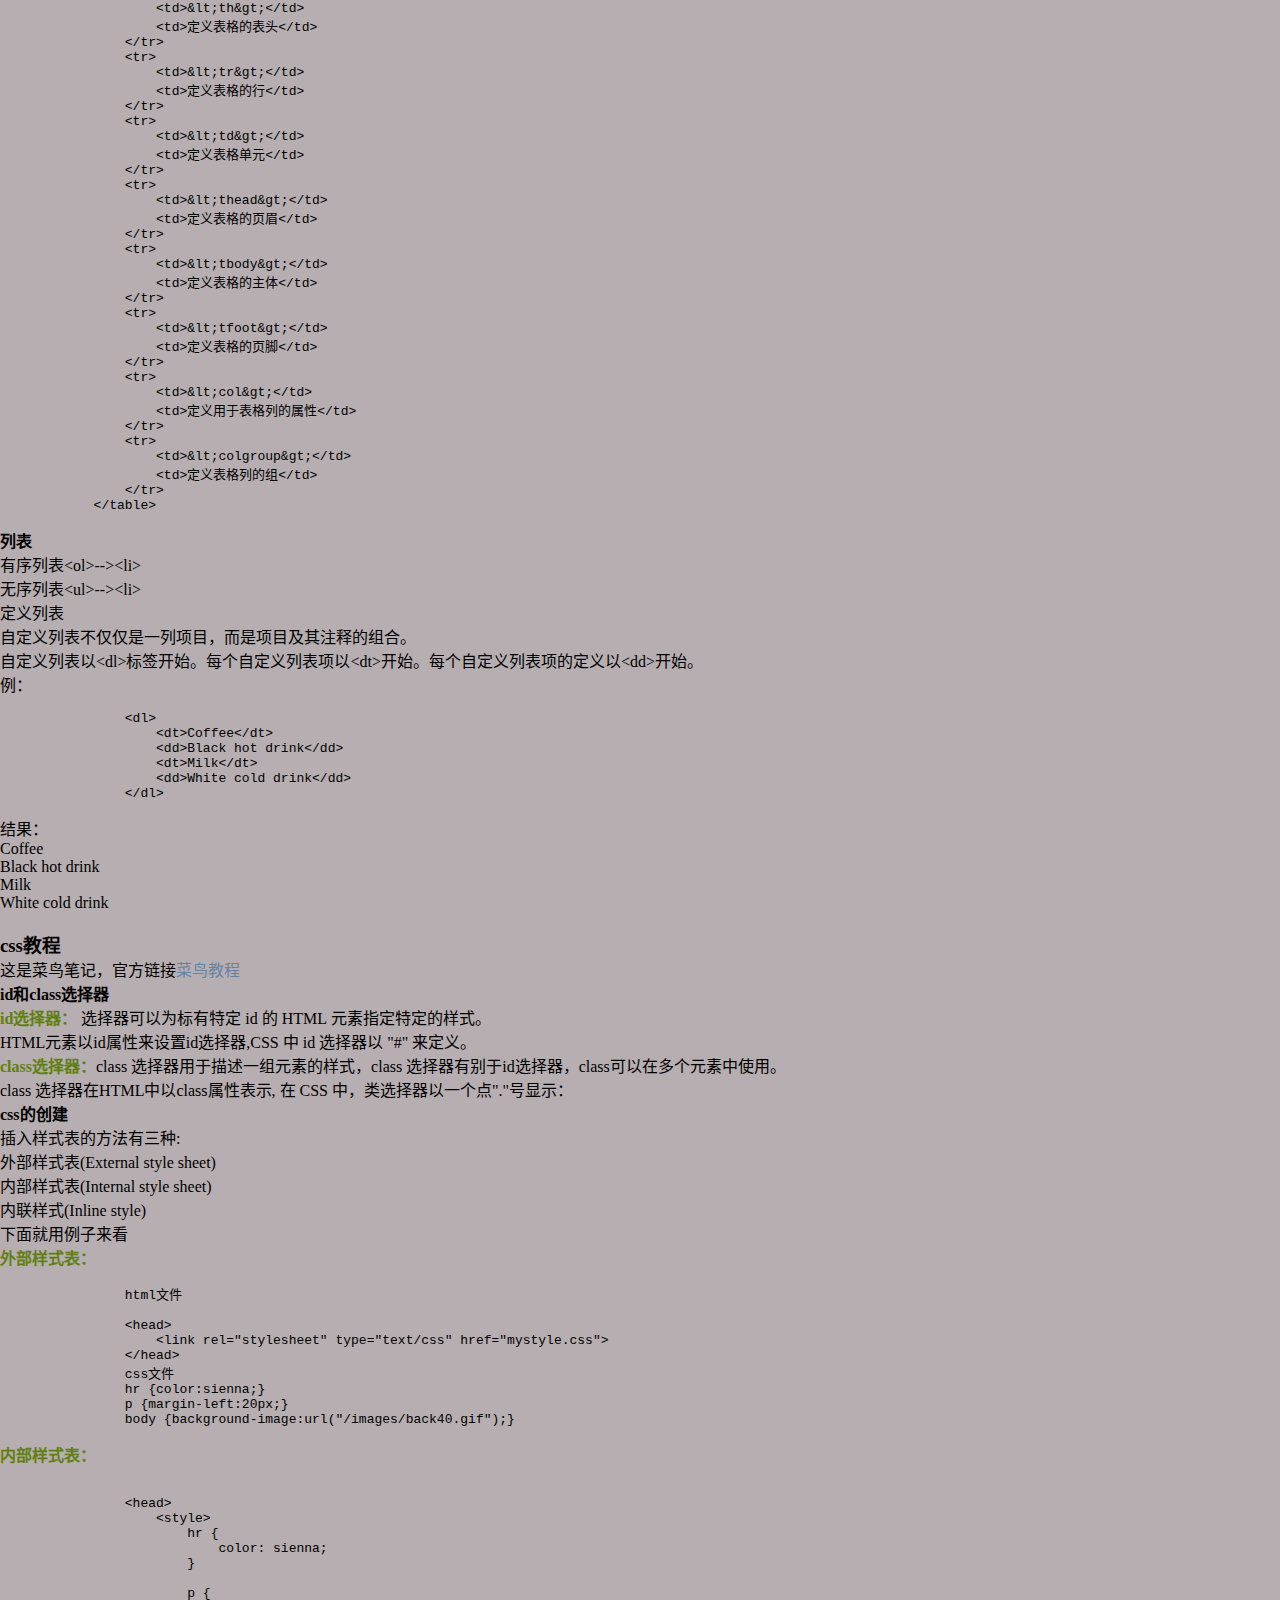
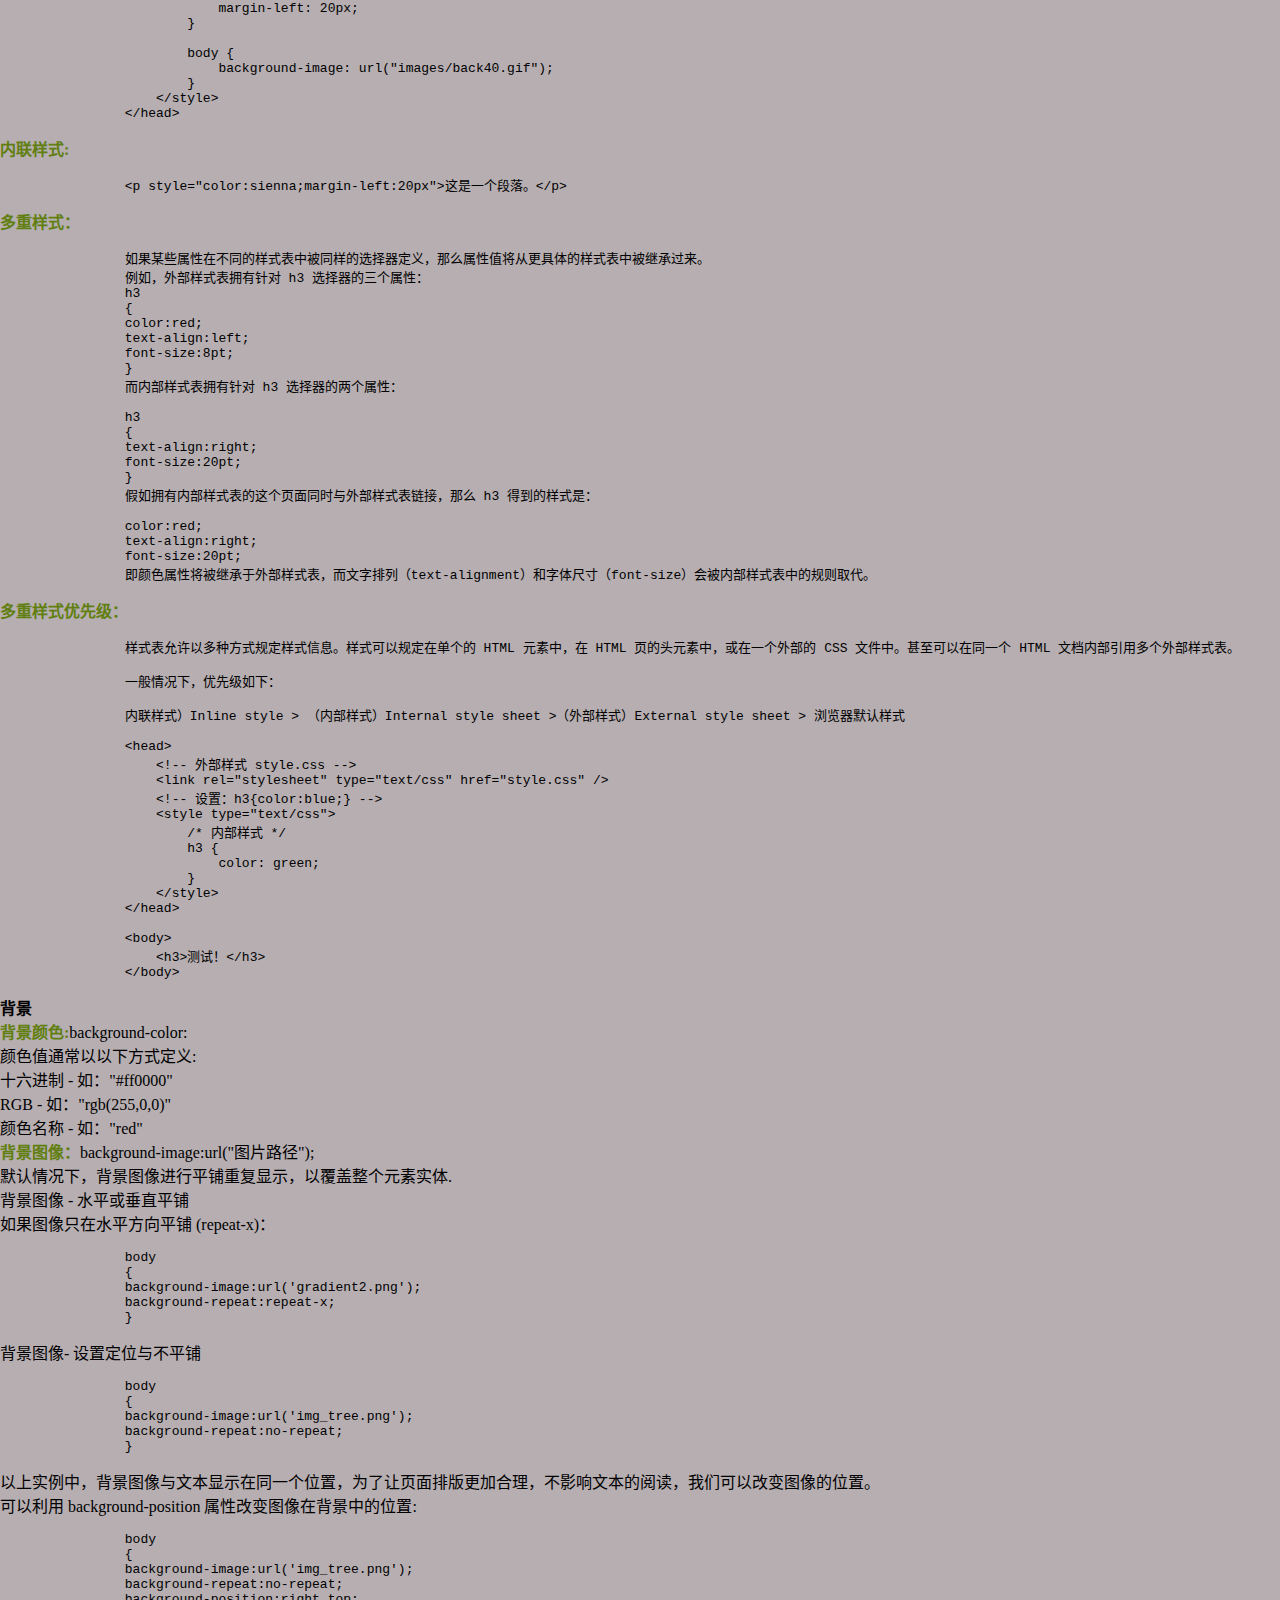
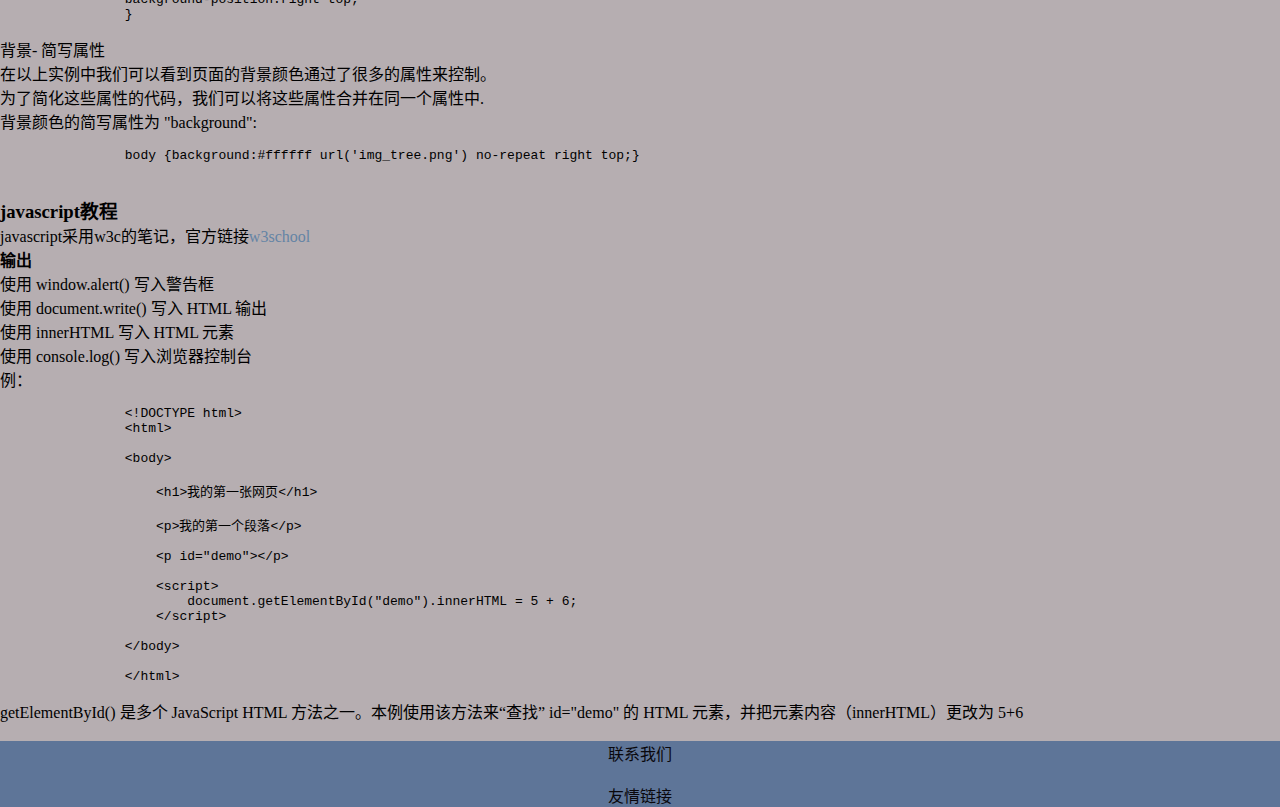
<file: liwinal/index(李万里).html>
<!DOCTYPE html>
<html lang="zh-cn">

<head>
    <!-- 编写软件vscode -->
    <meta charset="UTF-8">
    <meta name="viewport" content="width=device-width, initial-scale=1.0">
    <title>博客主页</title>
    <link rel="stylesheet" href="style(李万里).css">
</head>

<body>
    <!-- 广告栏 -->
    <span id="advertisement">
        <img id="img1" src="./image/advertisement.jpg" alt="" title="广告栏">
        <!-- 轮番播放 -->
        <script>
            window.onload = function () {
                var img1 = document.getElementById("img1");
                var imgArr = ["./image/2.jpg", "./image/3.jpg", "./image/advertisement.jpg"];
                var index = 0;

                setInterval(function () {
                    index++;
                    if (index >= imgArr.length) {
                        index = 0;
                    }

                    img1.src = imgArr[index];

                }, 1000);
            };
        </script>
    </span>
    <div id="h">我的博客---仿菜鸟界面</div>
    <!-- 第一栏 -->
    <header id="header">
        <ul>
            <li><a href="index(李万里).html">首页</a></li>
            <li><a href="git(李万里).html">git</a></li>
            <li><a href="index(李万里).html">前端</a></li>
            <li><a href="java(李万里).html">java</a></li>
            <li><a href="liwanli(李万里)/liwanli(李万里).html">诚斋</a></li>
            <li><a href="liyuhua(李育华)/index1(李育华).html">长烟</a></li>
            <li><a href="liyuhua(李育华)/index2(李育华).html">一空</a></li>
        </ul>
    </header>
    <!-- 侧边栏 -->
    <aside id="body1">
        <!-- 第一部分 -->
        <span class="b1">
            <!-- liwinal -->
            <div class="bb1">
                <a href="liwanli(李万里)/liwanli(李万里).html" target="_blank"><img src="./image/myheader.png" alt=""
                        width="100px" height="100px"><br>liwinallucky</a>
            </div>
            <!-- liyuhua -->
            <div class="bb2">
                <a href="liyuhua(李育华)/index(李育华).html" target="_blank"><img src="./image/liyuhua.jpg" alt=""
                        width="100px" height="100px"><br>长烟一空</a>
            </div>
        </span>
    </aside>
    <!-- 主文部分 -->
    <section id="body2">
        <article class="a1">
            <a href="#1">HTML教程</a>
            <p>这个讲述的是HTML的用法</p>
            <p>HTML 是用来描述网页的一种语言。</p>
            <ul>
                <li>HTML 指的是超文本标记语言 (Hyper Text Markup Language)</li>
                <li>HTML 不是一种编程语言，而是一种标记语言 (markup language)</li>
                <li>标记语言是一套标记标签 (markup tag)</li>
                <li>HTML 使用标记标签来描述网页</li>
            </ul>
        </article>
        <br>
        <article class="a1">
            <a href="#2">css教程</a>
            <p>这是css的使用教程</p>
            <p>CSS 概述</p>
            <ul>
                <li>CSS 指层叠样式表 (Cascading Style Sheets)</li>
                <li>样式定义如何显示 HTML 元素</li>
                <li>样式通常存储在样式表中</li>
                <li>把样式添加到 HTML 4.0 中，是为了解决内容与表现分离的问题</li>
                <li>外部样式表可以极大提高工作效率</li>
                <li>外部样式表通常存储在 CSS 文件中</li>
                <li>多个样式定义可层叠为一</li>
            </ul>

        </article>
        <br>
        <article class="a1">
            <a href="#3">javascript教程</a>
            <p>这是javascript的教程</p>
            <ul>
                <li>JavaScript 能够改变 HTML 内容</li>
                <li>JavaScript 能够改变 HTML 属性</li>
                <li>JavaScript 能够改变 HTML 样式 (CSS)</li>
                <li>JavaScript 能够隐藏 HTML 元素</li>
                <li>JavaScript 能够显示 HTML 元素</li>
            </ul>
        </article>
    </section>
    <!-- 正文 -->
    <div id="body3">
        <a name="1"></a>
        <h3>HTML标签使用</h3>
        <p>这是w3c的笔记，官方链接<a href="https://www.w3school.com.cn/html/html_attributes.asp">w3school</a></p>
        <h4>标签，只有几个，无顺序</h4>
        <p>HTML 标题（Heading）是通过&lt;h1&gt; - &lt;h6&gt; 等标签进行定义的。<br>
            HTML 段落是通过&lt;p&gt;标签进行定义的。<br>
            HTML 链接是通过&lt;a&gt;标签进行定义的。<br>
            HTML 图像是通过 &lt;img&gt; 标签进行定义的。<br>
        </p>
        <h4>表格</h4>
        <p>
            &lt;table&gt;--&gt;&lt;tr&gt;--&gt;&lt;td&gt;<br>
            表头用&lt;th&gt;数据用&lt;td&gt;<br>
            显示边框在table里面写属性border="1"
        <table border="1">
            <caption>表格标签说明</caption>
            <tr>
                <th>表格</th>
                <th>描述</th>
            </tr>
            <tr>
                <td>&lt;table&gt;</td>
                <td>定义表格</td>
            </tr>
            <tr>
                <td>&lt;caption&gt;</td>
                <td>定义表格标题</td>
            </tr>
            <tr>
                <td>&lt;th&gt;</td>
                <td>定义表格的表头</td>
            </tr>
            <tr>
                <td>&lt;tr&gt;</td>
                <td>定义表格的行</td>
            </tr>
            <tr>
                <td>&lt;td&gt;</td>
                <td>定义表格单元</td>
            </tr>
            <tr>
                <td>&lt;thead&gt;</td>
                <td>定义表格的页眉</td>
            </tr>
            <tr>
                <td>&lt;tbody&gt;</td>
                <td>定义表格的主体</td>
            </tr>
            <tr>
                <td>&lt;tfoot&gt;</td>
                <td>定义表格的页脚</td>
            </tr>
            <tr>
                <td>&lt;col&gt;</td>
                <td>定义用于表格列的属性</td>
            </tr>
            <tr>
                <td>&lt;colgroup&gt;</td>
                <td>定义表格列的组</td>
            </tr>
        </table>
        原样代码：<br>
        <xmp>
            <table border="1">
                <caption>表格标签说明</caption>
                <tr>
                    <th>表格</th>
                    <th>描述</th>
                </tr>
                <tr>
                    <td>&lt;table&gt;</td>
                    <td>定义表格</td>
                </tr>
                <tr>
                    <td>&lt;caption&gt;</td>
                    <td>定义表格标题</td>
                </tr>
                <tr>
                    <td>&lt;th&gt;</td>
                    <td>定义表格的表头</td>
                </tr>
                <tr>
                    <td>&lt;tr&gt;</td>
                    <td>定义表格的行</td>
                </tr>
                <tr>
                    <td>&lt;td&gt;</td>
                    <td>定义表格单元</td>
                </tr>
                <tr>
                    <td>&lt;thead&gt;</td>
                    <td>定义表格的页眉</td>
                </tr>
                <tr>
                    <td>&lt;tbody&gt;</td>
                    <td>定义表格的主体</td>
                </tr>
                <tr>
                    <td>&lt;tfoot&gt;</td>
                    <td>定义表格的页脚</td>
                </tr>
                <tr>
                    <td>&lt;col&gt;</td>
                    <td>定义用于表格列的属性</td>
                </tr>
                <tr>
                    <td>&lt;colgroup&gt;</td>
                    <td>定义表格列的组</td>
                </tr>
            </table>
        </xmp>

        </p>
        <h4>列表</h4>
        <p>
            有序列表&lt;ol&gt;--&gt;&lt;li&gt;<br>
            无序列表&lt;ul&gt;--&gt;&lt;li&gt;<br>
            定义列表<br>
            自定义列表不仅仅是一列项目，而是项目及其注释的组合。<br>
            自定义列表以&lt;dl&gt;标签开始。每个自定义列表项以&lt;dt&gt;开始。每个自定义列表项的定义以&lt;dd&gt;开始。<br>
            例：<xmp>
                <dl>
                    <dt>Coffee</dt>
                    <dd>Black hot drink</dd>
                    <dt>Milk</dt>
                    <dd>White cold drink</dd>
                </dl>
            </xmp>
            结果：
        <dl>
            <dt>Coffee</dt>
            <dd>Black hot drink</dd>
            <dt>Milk</dt>
            <dd>White cold drink</dd>
        </dl>
        </p>


        <br>
        <a name="2"></a>
        <h3>css教程</h3>
        <p>这是菜鸟笔记，官方链接<a href="https://www.runoob.com/css/css-tutorial.html">菜鸟教程</a></p>
        <h4>id和class选择器</h4>
        <p><b>id选择器：</b> 选择器可以为标有特定 id 的 HTML 元素指定特定的样式。
            <br>
            HTML元素以id属性来设置id选择器,CSS 中 id 选择器以 "#" 来定义。
            <br>
            <b>class选择器：</b>class 选择器用于描述一组元素的样式，class 选择器有别于id选择器，class可以在多个元素中使用。
            <br>
            class 选择器在HTML中以class属性表示, 在 CSS 中，类选择器以一个点"."号显示：
            <br>
        </p>
        <h4>css的创建</h4>
        <p>
            插入样式表的方法有三种:
            <br>
            外部样式表(External style sheet)
            <br>
            内部样式表(Internal style sheet)
            <br>
            内联样式(Inline style)
            <br>
            下面就用例子来看
            <br>
            <b>外部样式表：</b>
            <xmp>
                html文件

                <head>
                    <link rel="stylesheet" type="text/css" href="mystyle.css">
                </head>
                css文件
                hr {color:sienna;}
                p {margin-left:20px;}
                body {background-image:url("/images/back40.gif");}
            </xmp>
            <b>内部样式表：</b>
            <xmp>

                <head>
                    <style>
                        hr {
                            color: sienna;
                        }

                        p {
                            margin-left: 20px;
                        }

                        body {
                            background-image: url("images/back40.gif");
                        }
                    </style>
                </head>
            </xmp>
            <b>内联样式:</b>
            <xmp>
                <p style="color:sienna;margin-left:20px">这是一个段落。</p>
            </xmp>
            <b>多重样式：</b>
            <xmp>
                如果某些属性在不同的样式表中被同样的选择器定义，那么属性值将从更具体的样式表中被继承过来。
                例如，外部样式表拥有针对 h3 选择器的三个属性：
                h3
                {
                color:red;
                text-align:left;
                font-size:8pt;
                }
                而内部样式表拥有针对 h3 选择器的两个属性：

                h3
                {
                text-align:right;
                font-size:20pt;
                }
                假如拥有内部样式表的这个页面同时与外部样式表链接，那么 h3 得到的样式是：

                color:red;
                text-align:right;
                font-size:20pt;
                即颜色属性将被继承于外部样式表，而文字排列（text-alignment）和字体尺寸（font-size）会被内部样式表中的规则取代。
            </xmp>
            <b>多重样式优先级：</b>
            <xmp>
                样式表允许以多种方式规定样式信息。样式可以规定在单个的 HTML 元素中，在 HTML 页的头元素中，或在一个外部的 CSS 文件中。甚至可以在同一个 HTML 文档内部引用多个外部样式表。

                一般情况下，优先级如下：

                内联样式）Inline style > （内部样式）Internal style sheet >（外部样式）External style sheet > 浏览器默认样式

                <head>
                    <!-- 外部样式 style.css -->
                    <link rel="stylesheet" type="text/css" href="style.css" />
                    <!-- 设置：h3{color:blue;} -->
                    <style type="text/css">
                        /* 内部样式 */
                        h3 {
                            color: green;
                        }
                    </style>
                </head>

                <body>
                    <h3>测试！</h3>
                </body>
            </xmp>
        </p>
        <h4>背景</h4>
        <p>
            <b>背景颜色:</b>background-color:
            <br>颜色值通常以以下方式定义:<br>
            十六进制 - 如："#ff0000"<br>
            RGB - 如："rgb(255,0,0)"<br>
            颜色名称 - 如："red"<br>
            <b>背景图像：</b>background-image:url("图片路径");
            <br>默认情况下，背景图像进行平铺重复显示，以覆盖整个元素实体.
            <br>背景图像 - 水平或垂直平铺<br>
            如果图像只在水平方向平铺 (repeat-x)：<br>
            <xmp>
                body
                {
                background-image:url('gradient2.png');
                background-repeat:repeat-x;
                }
            </xmp>
            背景图像- 设置定位与不平铺<br>
            <xmp>
                body
                {
                background-image:url('img_tree.png');
                background-repeat:no-repeat;
                }
            </xmp>
            以上实例中，背景图像与文本显示在同一个位置，为了让页面排版更加合理，不影响文本的阅读，我们可以改变图像的位置。<br>
            可以利用 background-position 属性改变图像在背景中的位置:
            <xmp>
                body
                {
                background-image:url('img_tree.png');
                background-repeat:no-repeat;
                background-position:right top;
                }
            </xmp>
            背景- 简写属性<br>
            在以上实例中我们可以看到页面的背景颜色通过了很多的属性来控制。
            <br>
            为了简化这些属性的代码，我们可以将这些属性合并在同一个属性中.
            <br>
            背景颜色的简写属性为 "background":
            <xmp>
                body {background:#ffffff url('img_tree.png') no-repeat right top;}
            </xmp>
        </p>


        <br>
        <a name="3"></a>
        <h3>javascript教程</h3>
        <p>javascript采用w3c的笔记，官方链接<a href="https://www.w3school.com.cn/js/js_intro.asp">w3school</a></p>
        <h4>输出</h4>
        <p>
            使用 window.alert() 写入警告框<br>
            使用 document.write() 写入 HTML 输出<br>
            使用 innerHTML 写入 HTML 元素<br>
            使用 console.log() 写入浏览器控制台<br>
            例：
            <xmp>
                <!DOCTYPE html>
                <html>

                <body>

                    <h1>我的第一张网页</h1>

                    <p>我的第一个段落</p>

                    <p id="demo"></p>

                    <script>
                        document.getElementById("demo").innerHTML = 5 + 6;
                    </script>

                </body>

                </html>
            </xmp>
            getElementById() 是多个 JavaScript HTML 方法之一。本例使用该方法来“查找” id="demo" 的 HTML 元素，并把元素内容（innerHTML）更改为 5+6
        </p>
        <br>
    </div>

    <!-- 脚尾 -->
    <footer id="footer">
        <a onmouseover="our()" onmouseout="exit()">联系我们</a><br>
        <p id="we"></p><br>
        <a href="https://www.runoob.com/w3cnote">友情链接</a>
        <script>
            function our() {
                document.getElementById("we").innerHTML = "联系方式：QQ：1660373495<br>微信：liwinallucky";
            }
            function exit() {
                document.getElementById("we").innerHTML = "";
            }
        </script>
    </footer>
</body>

</html>
</file>
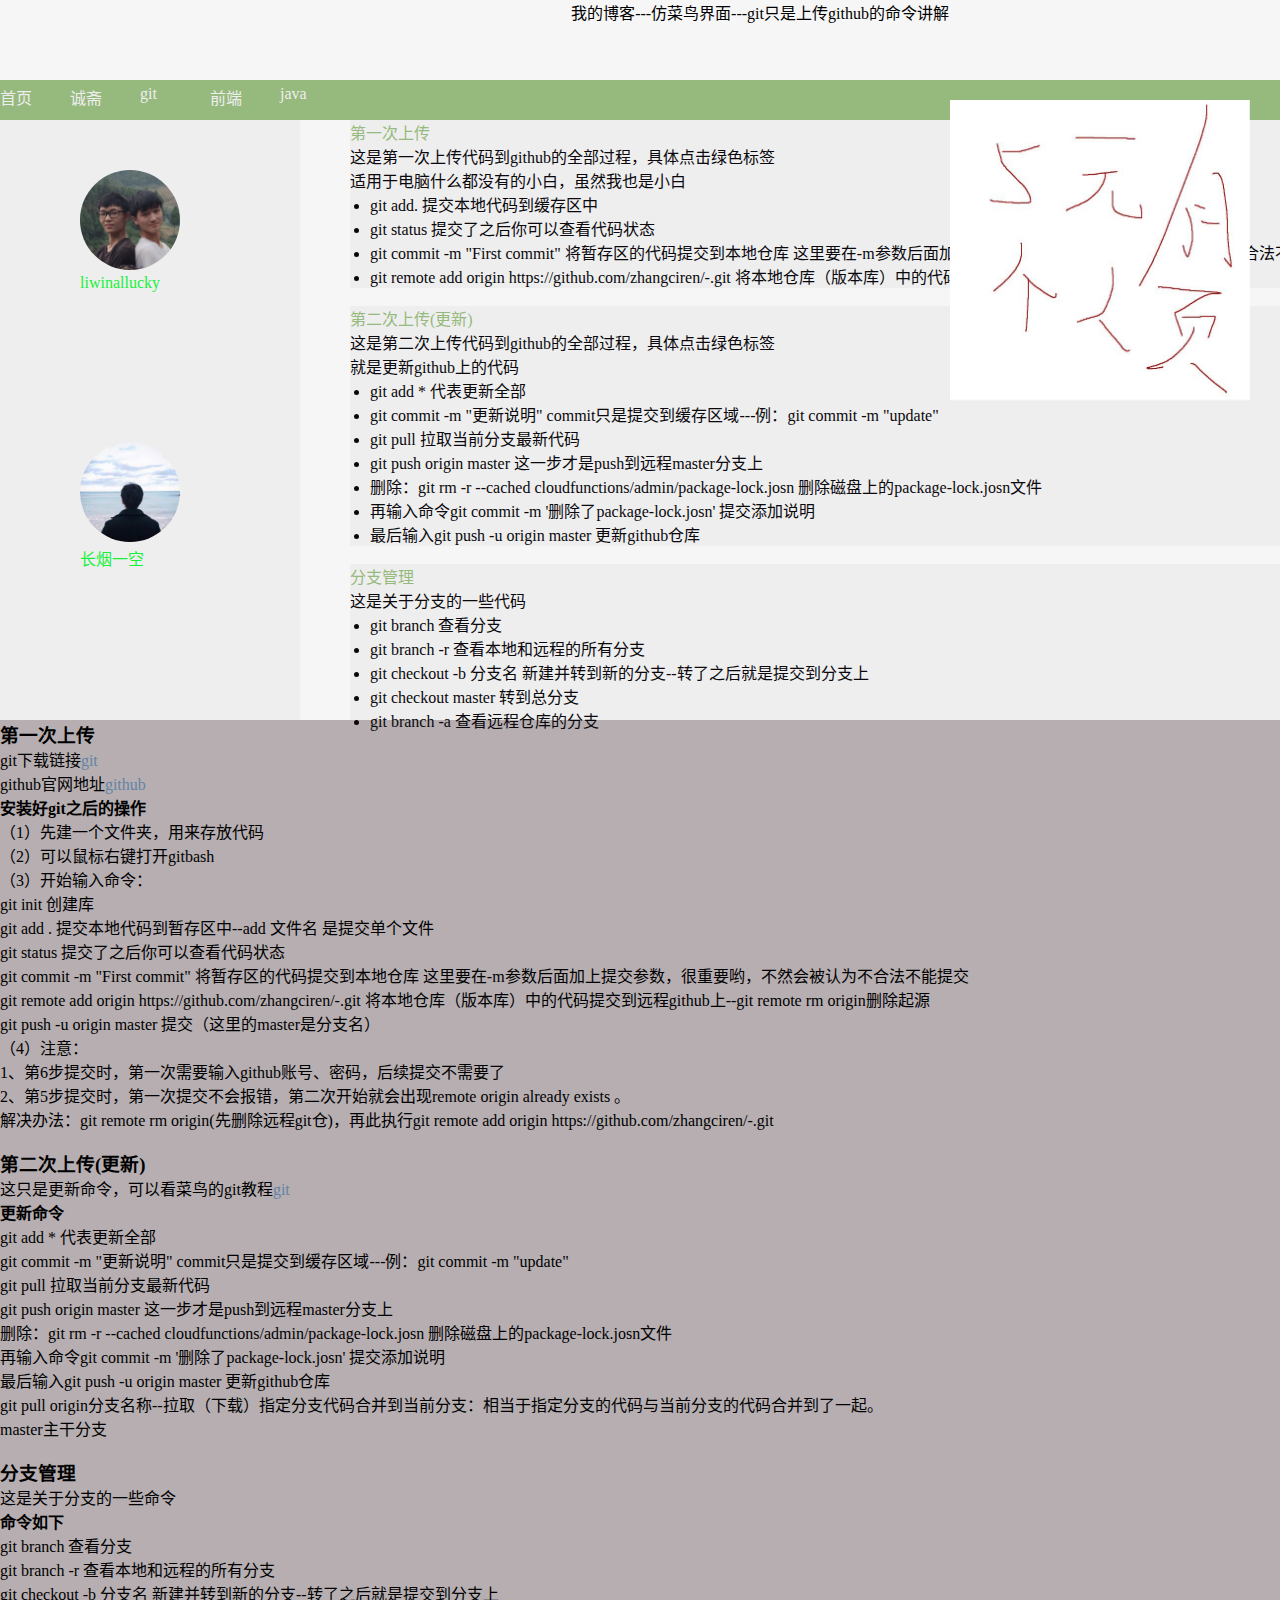
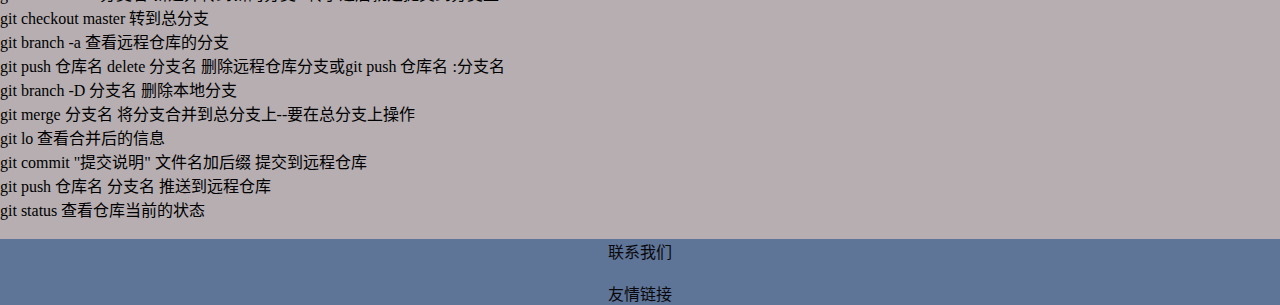
<file: liwinal/index1.html>
<!DOCTYPE html>
<html lang="zh-cn">

<head>
    <!-- 编写软件vscode -->
    <meta charset="UTF-8">
    <meta name="viewport" content="width=device-width, initial-scale=1.0">
    <title>博客git主页</title>
    <link rel="stylesheet" href="style.css">
</head>

<body>
    <!-- 广告栏 -->
    <span id="advertisement">
        <img id="img1" src="./image/advertisement.jpg" alt="" title="广告栏">
        <!-- 轮番播放 -->
        <script>
            window.onload = function () {
                var img1 = document.getElementById("img1");
                var imgArr = ["./image/2.jpg", "./image/3.jpg", "./image/advertisement.jpg"]
                var index = 0;

                setInterval(function () {
                    index++;
                    if (index >= imgArr.length) {
                        index = 0;
                    }

                    img1.src = imgArr[index];

                }, 1000);
            };
        </script>
    </span>
    <div id="h">我的博客---仿菜鸟界面---git只是上传github的命令讲解</div>
    <!-- 第一栏 -->
    <header id="header">

        <ul>
            <li><a href="index.html">首页</a></li>
            <li><a href="">诚斋</a></li>
            <li><a href="index1.html">git</a></li>
            <li><a href="index.html">前端</a></li>
            <li><a href="">java</a></li>
        </ul>
    </header>
    <!-- 侧边栏 -->
    <aside id="body1">
        <!-- 第一部分 -->
        <span class="b1">
            <!-- liwinal -->
            <div class="bb1">
                <a href="liwanli/liwanli.html" target="_blank"><img src="./image/myheader.png" alt="" width="100px" height="100px"><br>liwinallucky</a>
            </div>
            <!-- liyuhua -->
            <div class="bb2">
                <a href="liyuhua"><img src="./image/liyuhua.jpg" alt="" width="100px" height="100px"><br>长烟一空</a>
            </div>
        </span>
    </aside>
    <!-- 主文部分 -->
    <section id="body2">
        <article class="a1">
            <a href="#1">第一次上传</a>
            <p>这是第一次上传代码到github的全部过程，具体点击绿色标签</p>
            <p>适用于电脑什么都没有的小白，虽然我也是小白</p>
            <ul>
                <li>git add. 提交本地代码到缓存区中</li>
                <li>git status 提交了之后你可以查看代码状态</li>
                <li>git commit -m "First commit" 将暂存区的代码提交到本地仓库 这里要在-m参数后面加上提交参数，很重要哟，不然会被认为不合法不能提交</li>
                <li>git remote add origin https://github.com/zhangciren/-.git 将本地仓库（版本库）中的代码提交到远程github上</li>
            </ul>
        </article>
        <br>
        <article class="a1">
            <a href="#2">第二次上传(更新)</a>
            <p>这是第二次上传代码到github的全部过程，具体点击绿色标签</p>
            <p>就是更新github上的代码</p>
            <ul>
                <li>git add * 代表更新全部</li>
                <li>git commit -m "更新说明" commit只是提交到缓存区域---例：git commit -m "update"</li>
                <li>git pull 拉取当前分支最新代码</li>
                <li>git push origin master 这一步才是push到远程master分支上</li>
                <li>删除：git rm -r --cached cloudfunctions/admin/package-lock.josn 删除磁盘上的package-lock.josn文件</li>
                <li>再输入命令git commit -m '删除了package-lock.josn'  提交添加说明</li>
                <li>最后输入git push -u origin master 更新github仓库</li>
            </ul>

        </article>
        <br>
        <article class="a1">
            <a href="#3">分支管理</a>
            <p>这是关于分支的一些代码</p>
            <ul>
                <li>git branch 查看分支</li>
                <li>git branch -r 查看本地和远程的所有分支</li>
                <li>git checkout -b 分支名 新建并转到新的分支--转了之后就是提交到分支上</li>
                <li>git checkout master 转到总分支</li>
                <li>git branch -a 查看远程仓库的分支</li>
            </ul>
        </article>
    </section>
    <!-- 正文 -->
    <div id="body3">
        <a name="1"></a>
        <h3>第一次上传</h3>
        <p>git下载链接<a href="https://git-scm.com/downloads">git</a><br>
            github官网地址<a href="https://github.com/">github</a></p>
        <h4>安装好git之后的操作</h4>
        <p>（1）先建一个文件夹，用来存放代码<br>
            （2）可以鼠标右键打开gitbash<br>
            （3）开始输入命令：<br>
            git init 创建库<br>
            git add .  提交本地代码到暂存区中--add 文件名 是提交单个文件<br>
            git status 提交了之后你可以查看代码状态<br>
            git commit -m "First commit" 将暂存区的代码提交到本地仓库 这里要在-m参数后面加上提交参数，很重要哟，不然会被认为不合法不能提交<br>
            git remote add origin https://github.com/zhangciren/-.git 将本地仓库（版本库）中的代码提交到远程github上--git remote rm origin删除起源<br>
            git push -u origin master 提交（这里的master是分支名）<br>
            （4）注意：<br>
            1、第6步提交时，第一次需要输入github账号、密码，后续提交不需要了<br>
            2、第5步提交时，第一次提交不会报错，第二次开始就会出现remote origin already exists 。<br>
            解决办法：git remote rm origin(先删除远程git仓)，再此执行git remote add origin https://github.com/zhangciren/-.git<br>

        </p>
        <br>
        <a name="2"></a>
        <h3>第二次上传(更新)</h3>
        <p>这只是更新命令，可以看菜鸟的git教程<a href="https://www.runoob.com/git/git-tutorial.html">git</a></p>
        <h4>更新命令</h4>
        <p>
            <ul>
                <li>git add * 代表更新全部</li>
                <li>git commit -m "更新说明" commit只是提交到缓存区域---例：git commit -m "update"</li>
                <li>git pull 拉取当前分支最新代码</li>
                <li>git push origin master 这一步才是push到远程master分支上</li>
                <li>删除：git rm -r --cached cloudfunctions/admin/package-lock.josn 删除磁盘上的package-lock.josn文件</li>
                <li>再输入命令git commit -m '删除了package-lock.josn'  提交添加说明</li>
                <li>最后输入git push -u origin master 更新github仓库</li>
                <li>git pull origin分支名称--拉取（下载）指定分支代码合并到当前分支：相当于指定分支的代码与当前分支的代码合并到了一起。</li>
                <li>master主干分支</li>
            </ul>
        </p>

        <br>
        <a name="3"></a>
        <h3>分支管理</h3>
        <p>这是关于分支的一些命令</p>
        <h4>命令如下</h4>
        <p>
            <ul>
                <li>git branch 查看分支</li>
                <li>git branch -r 查看本地和远程的所有分支</li>
                <li>git checkout -b 分支名 新建并转到新的分支--转了之后就是提交到分支上</li>
                <li>git checkout master 转到总分支</li>
                <li>git branch -a 查看远程仓库的分支</li>
                <li>git push 仓库名 delete 分支名 删除远程仓库分支或git push 仓库名 :分支名</li>
                <li>git branch -D 分支名 删除本地分支</li>
                <li>git merge 分支名 将分支合并到总分支上--要在总分支上操作</li>
                <li>git lo 查看合并后的信息</li>
                <li>git commit "提交说明" 文件名加后缀 提交到远程仓库</li>
                <li>git push 仓库名 分支名 推送到远程仓库</li>
                <li>git status 查看仓库当前的状态</li>
            </ul>
        </p>
        <br>
    </div>

    <!-- 脚尾 -->
    <footer id="footer">
        <a onmouseover="our()" onmouseout="exit()">联系我们</a><br>
        <p id="we"></p><br>
        <a href="https://www.runoob.com/w3cnote">友情链接</a>
        <script>
            function our(){
                document.getElementById("we").innerHTML="联系方式：QQ：1660373495<br>微信：liwinallucky";
            }
            function exit(){
                document.getElementById("we").innerHTML="";
            }
        </script>
    </footer>
</body>

</html>
</file>
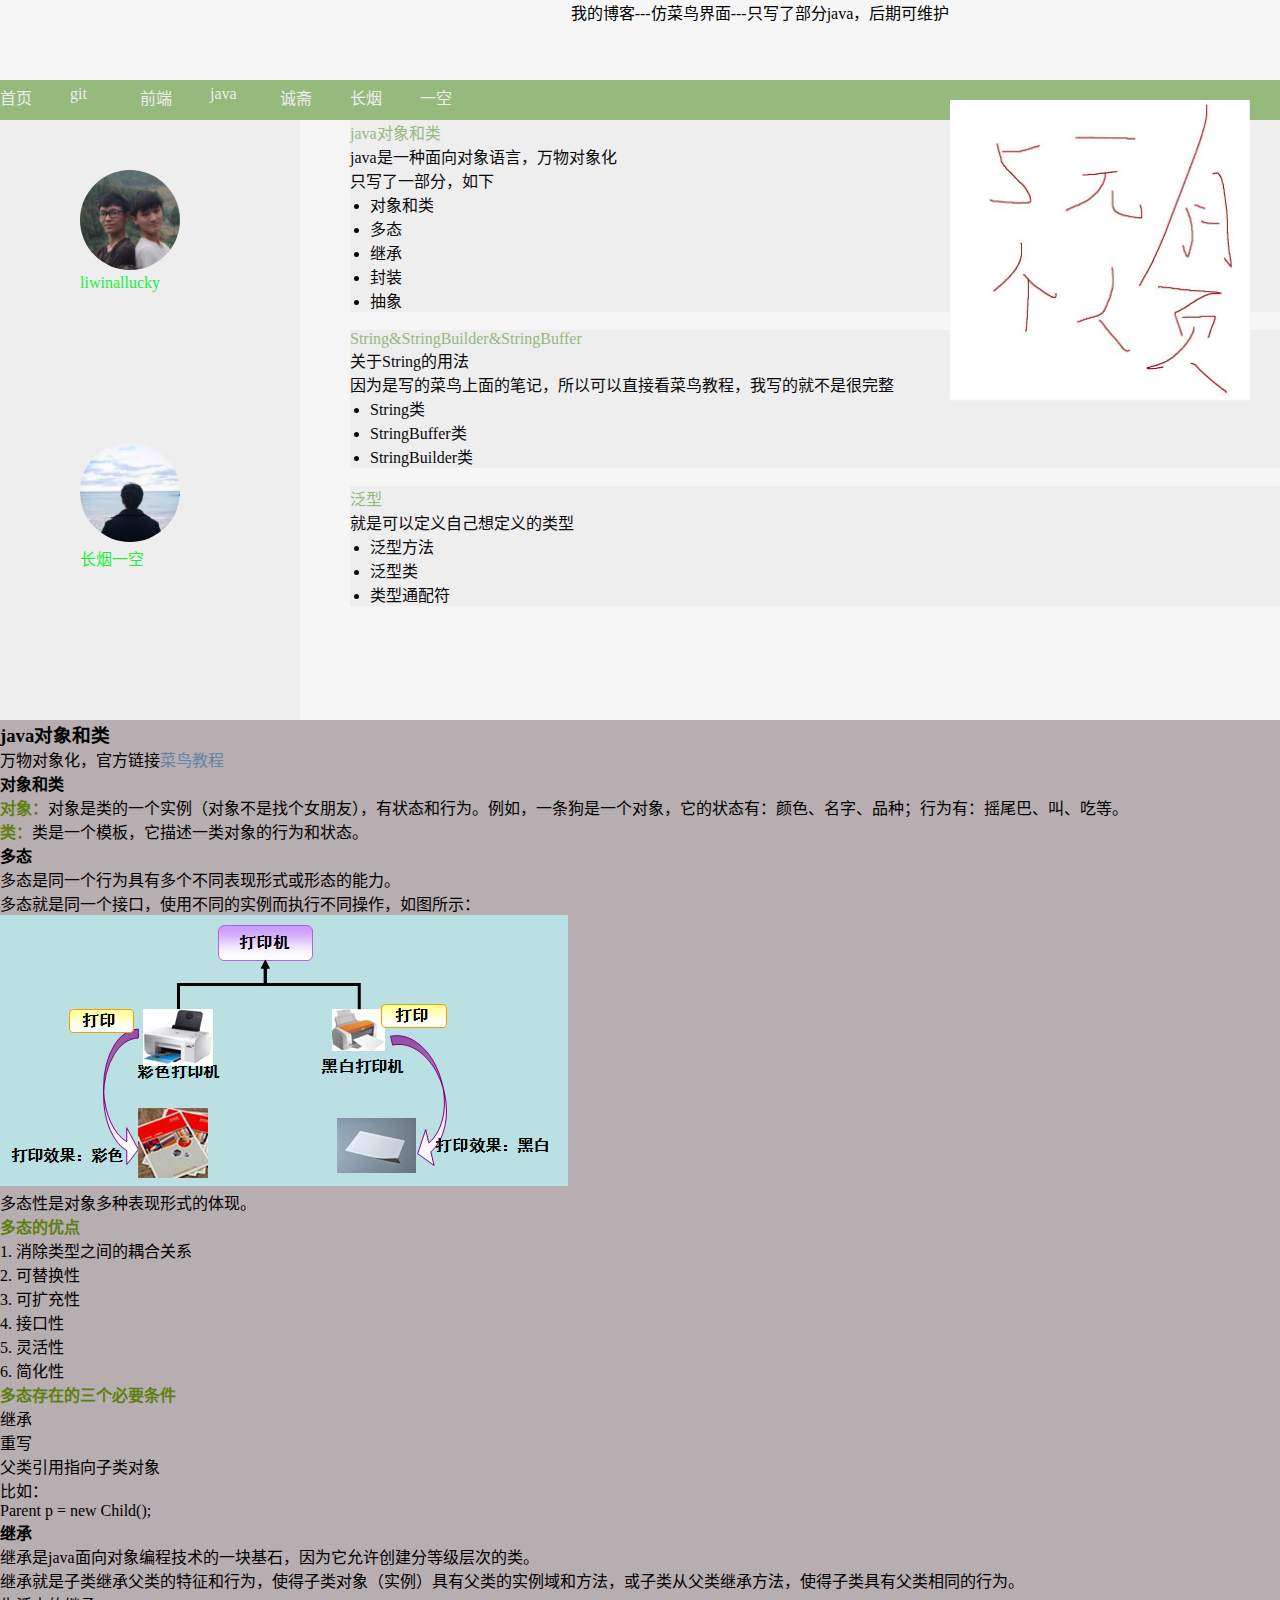
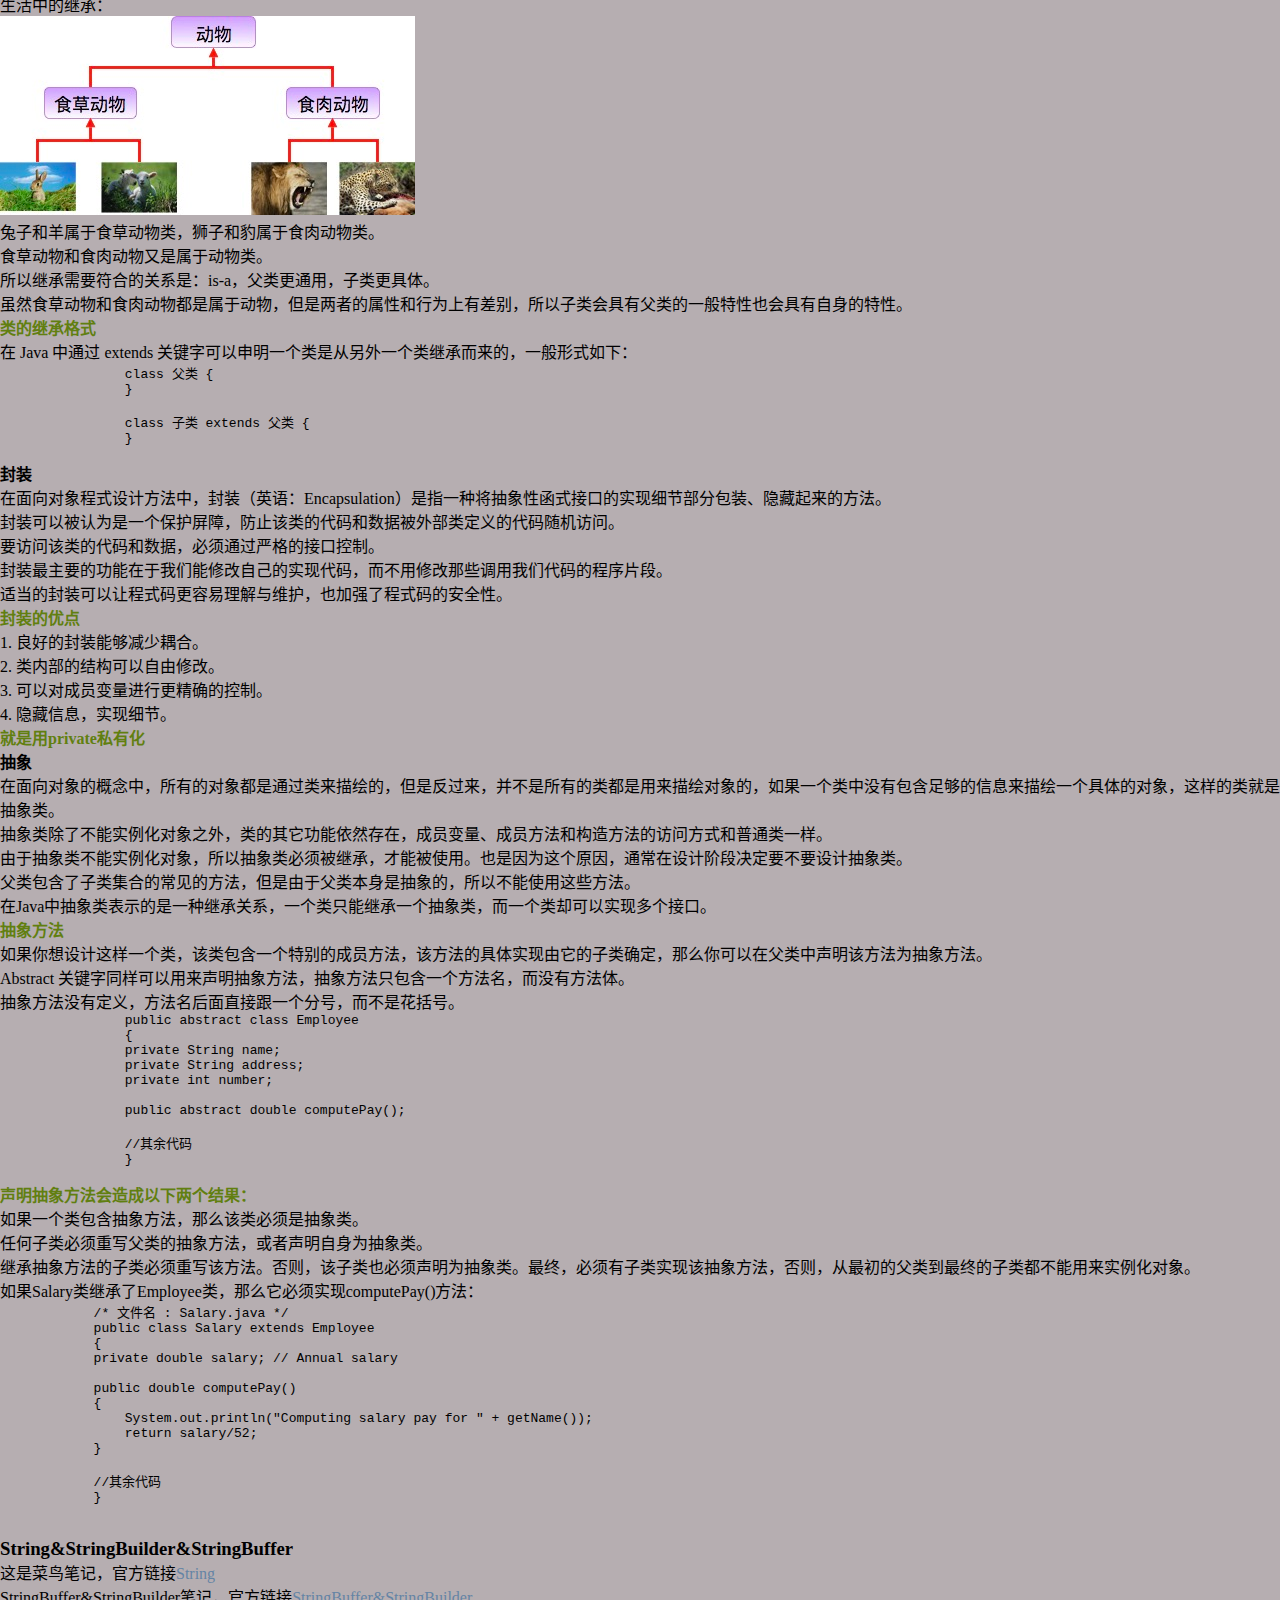
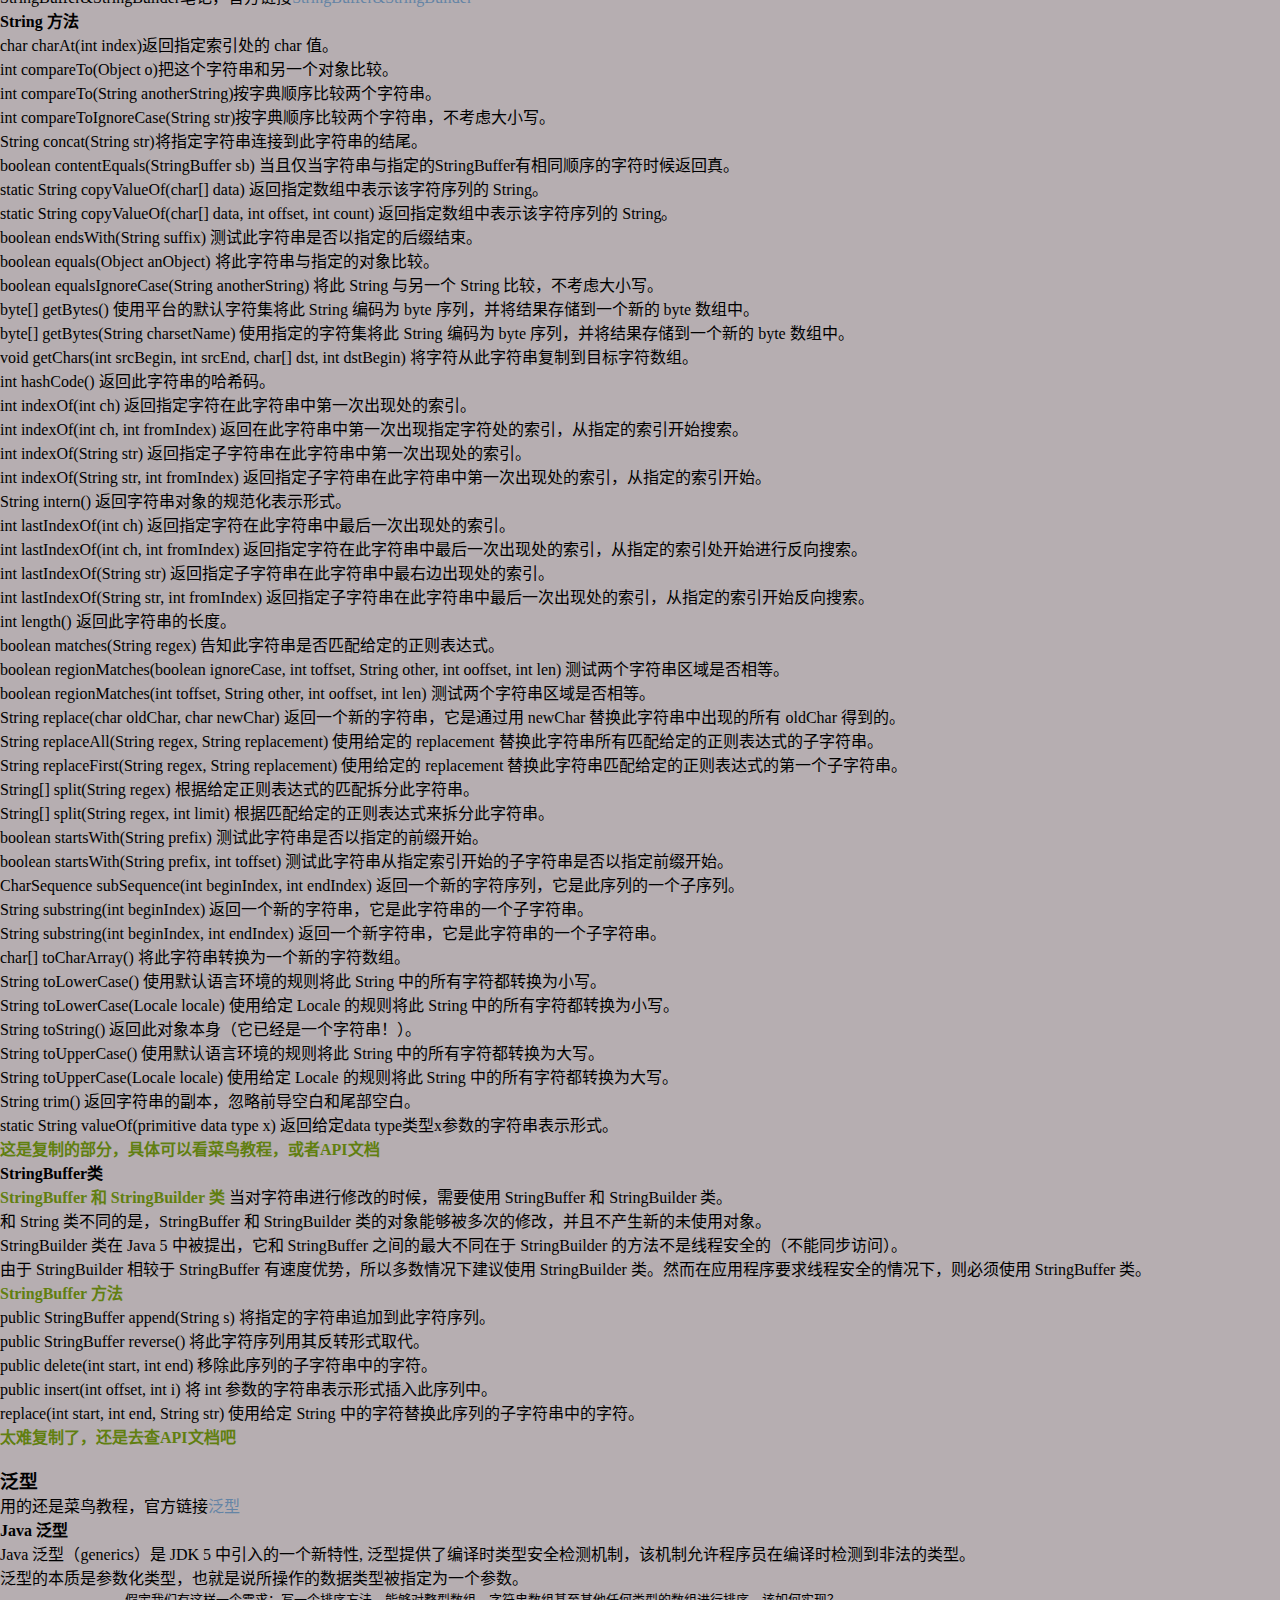
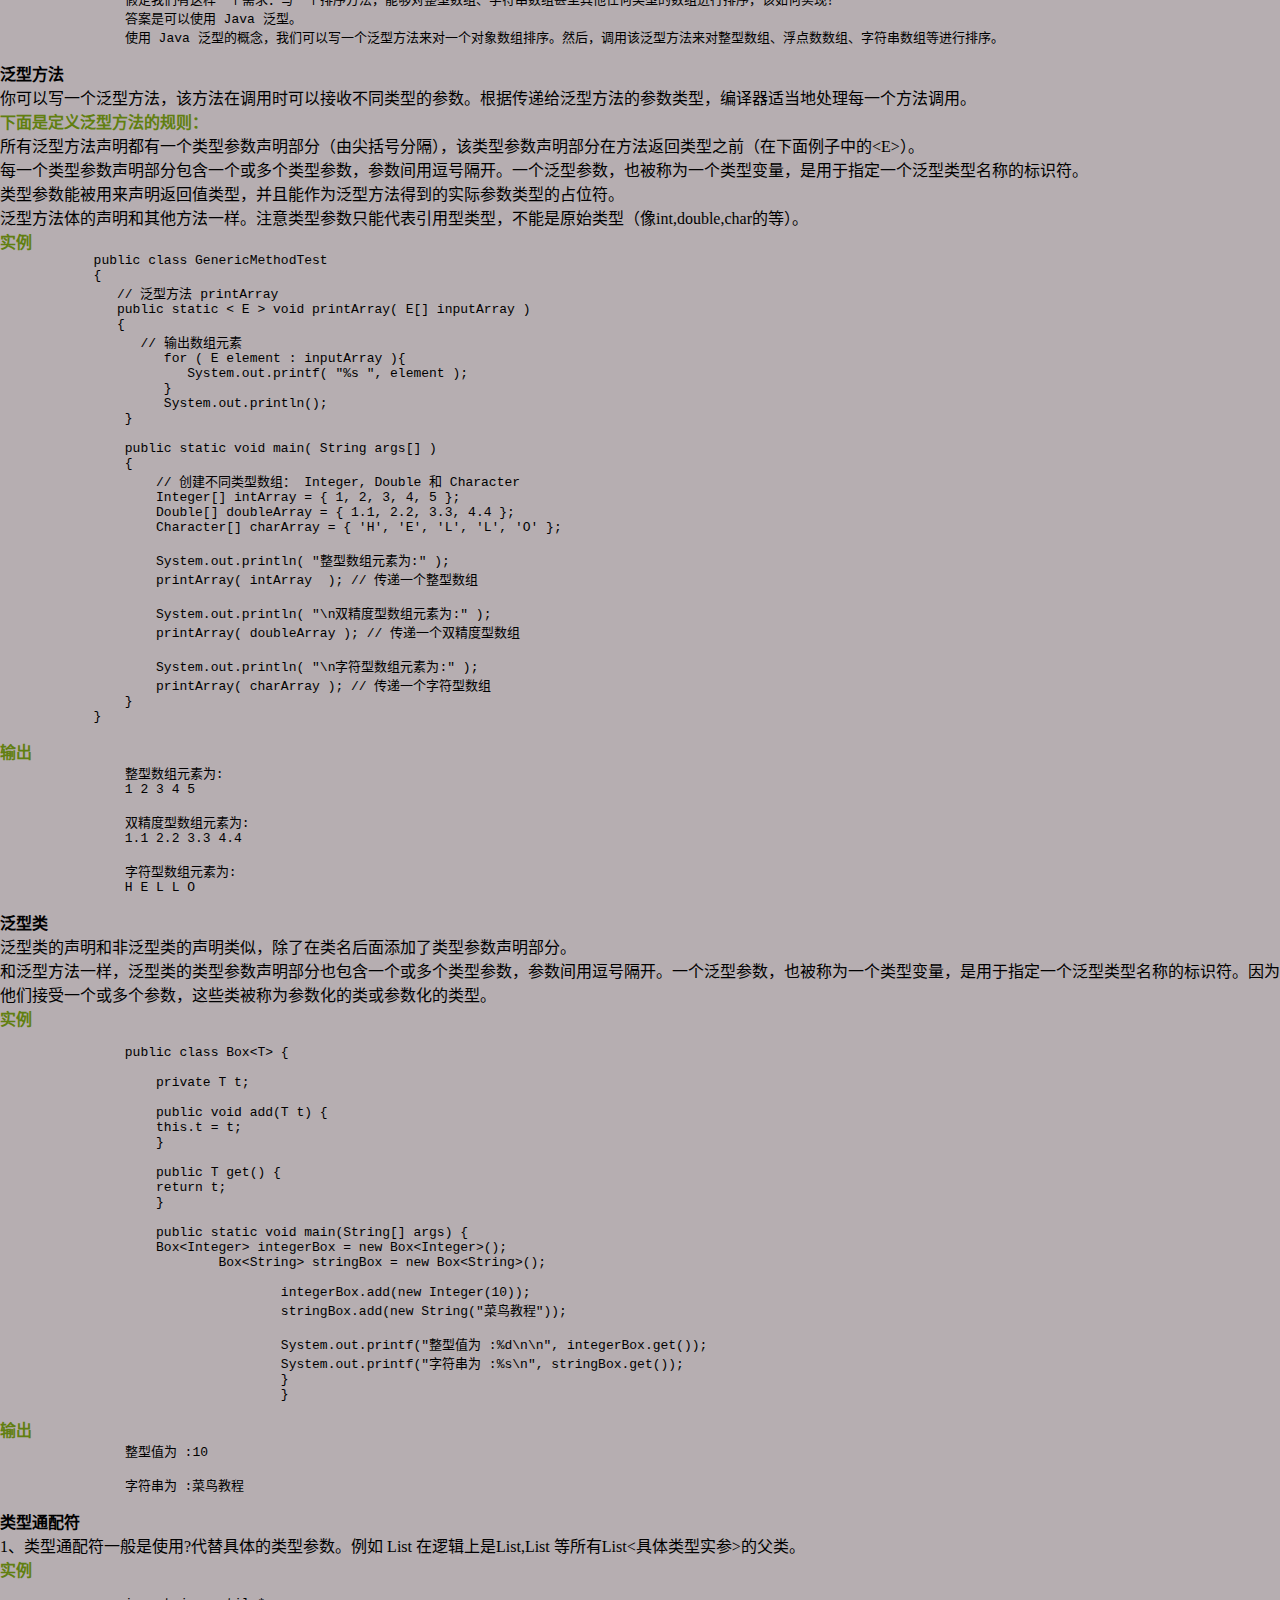
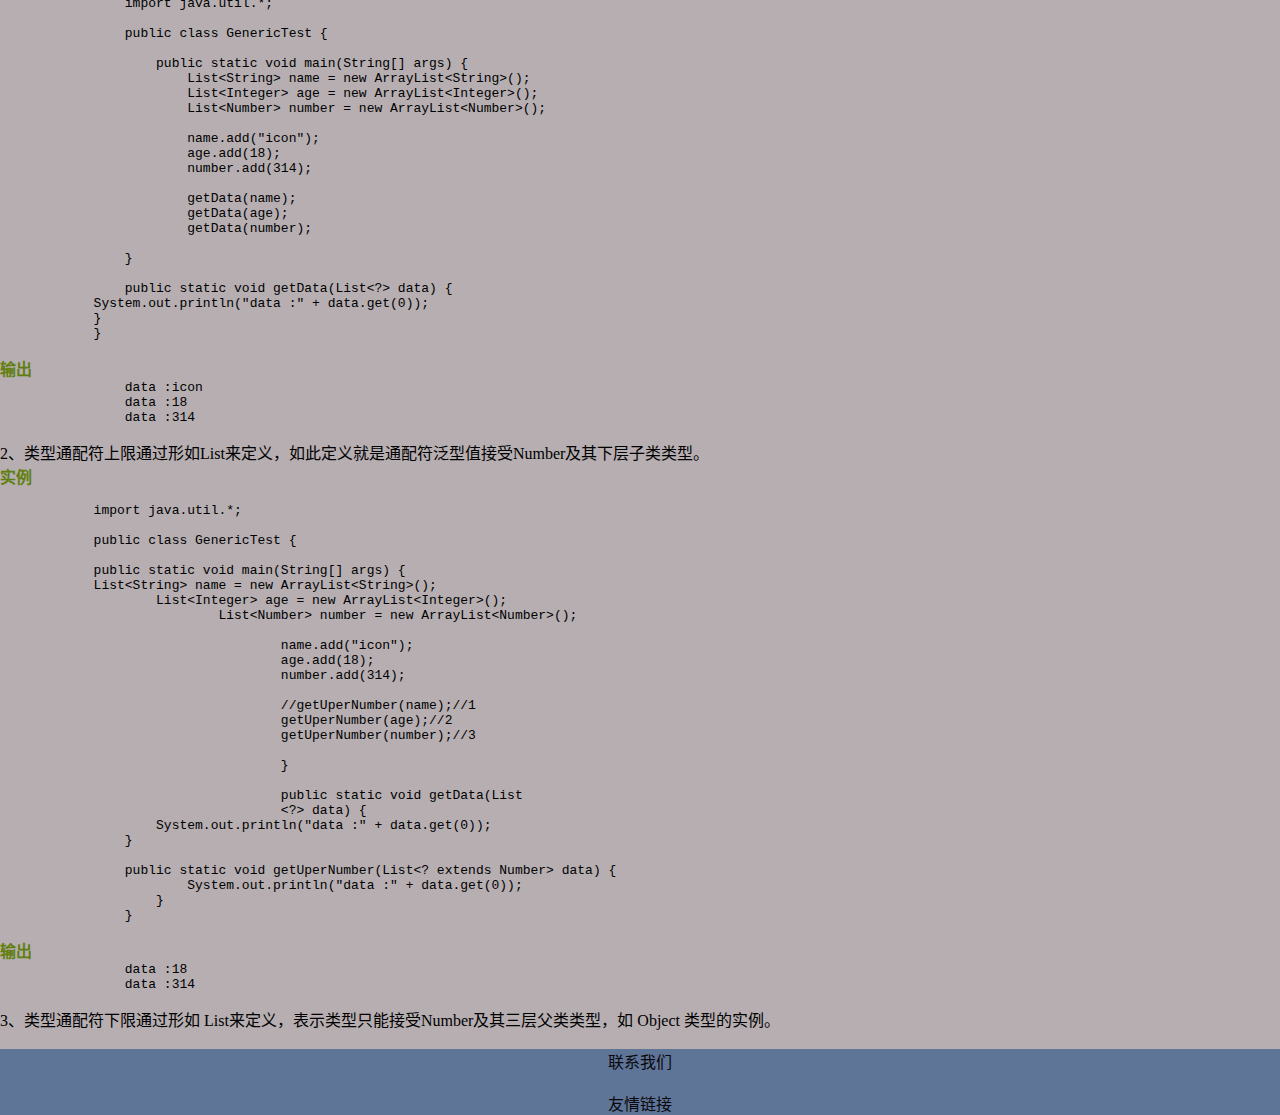
<file: liwinal/java(李万里).html>
<!DOCTYPE html>
<html lang="zh-cn">

<head>
    <!-- 编写软件vscode -->
    <meta charset="UTF-8">
    <meta name="viewport" content="width=device-width, initial-scale=1.0">
    <title>博客java主页</title>
    <link rel="stylesheet" href="style(李万里).css">
</head>

<body>
    <!-- 广告栏 -->
    <span id="advertisement">
        <img id="img1" src="./image/advertisement.jpg" alt="" title="广告栏">
        <!-- 轮番播放 -->
        <script>
            window.onload = function () {
                var img1 = document.getElementById("img1");
                var imgArr = ["./image/2.jpg", "./image/3.jpg", "./image/advertisement.jpg"];
                var index = 0;

                setInterval(function () {
                    index++;
                    if (index >= imgArr.length) {
                        index = 0;
                    }

                    img1.src = imgArr[index];

                }, 1000);
            };
        </script>
    </span>
    <div id="h">我的博客---仿菜鸟界面---只写了部分java，后期可维护</div>
    <!-- 第一栏 -->
    <header id="header">
        <ul>
            <li><a href="index(李万里).html">首页</a></li>
            <li><a href="git(李万里).html">git</a></li>
            <li><a href="index(李万里).html">前端</a></li>
            <li><a href="java(李万里).html">java</a></li>
            <li><a href="liwanli(李万里)/liwanli(李万里).html">诚斋</a></li>
            <li><a href="liyuhua(李育华)/index1(李育华).html">长烟</a></li>
            <li><a href="liyuhua(李育华)/index2(李育华).html">一空</a></li>
        </ul>
    </header>
    <!-- 侧边栏 -->
    <aside id="body1">
        <!-- 第一部分 -->
        <span class="b1">
            <!-- liwinal -->
            <div class="bb1">
                <a href="liwanli(李万里)/liwanli(李万里).html" target="_blank"><img src="./image/myheader.png" alt=""
                        width="100px" height="100px"><br>liwinallucky</a>
            </div>
            <!-- liyuhua -->
            <div class="bb2">
                <a href="liyuhua(李育华)/index(李育华).html" target="_blank"><img src="./image/liyuhua.jpg" alt=""
                        width="100px" height="100px"><br>长烟一空</a>
            </div>
        </span>
    </aside>
    <!-- 主文部分 -->
    <section id="body2">
        <article class="a1">
            <a href="#1">java对象和类</a>
            <p>java是一种面向对象语言，万物对象化</p>
            <p>只写了一部分，如下</p>
            <ul>
                <li>对象和类</li>
                <li>多态</li>
                <li>继承</li>
                <li>封装</li>
                <li>抽象</li>
            </ul>
        </article>
        <br>
        <article class="a1">
            <a href="#2">String&StringBuilder&StringBuffer</a>
            <p>关于String的用法</p>
            <p>因为是写的菜鸟上面的笔记，所以可以直接看菜鸟教程，我写的就不是很完整</p>
            <ul>
                <li>String类</li>
                <li>StringBuffer类</li>
                <li>StringBuilder类</li>
            </ul>

        </article>
        <br>
        <article class="a1">
            <a href="#3">泛型</a>
            <p>就是可以定义自己想定义的类型</p>
            <ul>
                <li>泛型方法</li>
                <li>泛型类</li>
                <li>类型通配符</li>
            </ul>
        </article>
    </section>
    <!-- 正文 -->
    <div id="body3">
        <a name="1"></a>
        <h3>java对象和类</h3>
        <p>万物对象化，官方链接<a href="https://www.runoob.com/java/java-object-classes.html">菜鸟教程</a></p>
        <h4>对象和类</h4>
        <p>
            <b>对象：</b>对象是类的一个实例（对象不是找个女朋友），有状态和行为。例如，一条狗是一个对象，它的状态有：颜色、名字、品种；行为有：摇尾巴、叫、吃等。<br>
            <b>类：</b>类是一个模板，它描述一类对象的行为和状态。
        </p>
        <h4>多态</h4>
        <p>多态是同一个行为具有多个不同表现形式或形态的能力。<br>
            多态就是同一个接口，使用不同的实例而执行不同操作，如图所示：<br>
            <img src="./image/dt-java.png" alt=""><br>
            多态性是对象多种表现形式的体现。<br>
            <b>多态的优点</b><br>
            1. 消除类型之间的耦合关系<br>
            2. 可替换性<br>
            3. 可扩充性<br>
            4. 接口性<br>
            5. 灵活性<br>
            6. 简化性<br>
            <b>多态存在的三个必要条件</b><br>
            继承<br>
            重写<br>
            父类引用指向子类对象<br>
            比如：<br>
            Parent p = new Child();
        </p>
        <h4>继承</h4>
        <p>
            继承是java面向对象编程技术的一块基石，因为它允许创建分等级层次的类。<br>
            继承就是子类继承父类的特征和行为，使得子类对象（实例）具有父类的实例域和方法，或子类从父类继承方法，使得子类具有父类相同的行为。<br>
            生活中的继承：<br>
            <img src="./image/14B0951E-FC75-47A3-B611-4E1883887339.jpg" alt=""><br>
            兔子和羊属于食草动物类，狮子和豹属于食肉动物类。<br>
            食草动物和食肉动物又是属于动物类。<br>
            所以继承需要符合的关系是：is-a，父类更通用，子类更具体。<br>
            虽然食草动物和食肉动物都是属于动物，但是两者的属性和行为上有差别，所以子类会具有父类的一般特性也会具有自身的特性。<br>
            <b>类的继承格式</b><br>
            在 Java 中通过 extends 关键字可以申明一个类是从另外一个类继承而来的，一般形式如下：<br>
        <pre>
                class 父类 {
                }
    
                class 子类 extends 父类 {
                }
            </pre>
        </p>
        <h4>封装</h4>
        <p>
            在面向对象程式设计方法中，封装（英语：Encapsulation）是指一种将抽象性函式接口的实现细节部分包装、隐藏起来的方法。<br>
            封装可以被认为是一个保护屏障，防止该类的代码和数据被外部类定义的代码随机访问。<br>
            要访问该类的代码和数据，必须通过严格的接口控制。<br>
            封装最主要的功能在于我们能修改自己的实现代码，而不用修改那些调用我们代码的程序片段。<br>
            适当的封装可以让程式码更容易理解与维护，也加强了程式码的安全性。<br>
            <b>封装的优点</b><br>
            1. 良好的封装能够减少耦合。<br>
            2. 类内部的结构可以自由修改。<br>
            3. 可以对成员变量进行更精确的控制。<br>
            4. 隐藏信息，实现细节。<br>
            <b>就是用private私有化</b>
        </p>
        <h4>抽象</h4>
        <p>
            在面向对象的概念中，所有的对象都是通过类来描绘的，但是反过来，并不是所有的类都是用来描绘对象的，如果一个类中没有包含足够的信息来描绘一个具体的对象，这样的类就是抽象类。<br>
            抽象类除了不能实例化对象之外，类的其它功能依然存在，成员变量、成员方法和构造方法的访问方式和普通类一样。<br>
            由于抽象类不能实例化对象，所以抽象类必须被继承，才能被使用。也是因为这个原因，通常在设计阶段决定要不要设计抽象类。<br>
            父类包含了子类集合的常见的方法，但是由于父类本身是抽象的，所以不能使用这些方法。<br>
            在Java中抽象类表示的是一种继承关系，一个类只能继承一个抽象类，而一个类却可以实现多个接口。<br>
            <b>抽象方法</b><br>
            如果你想设计这样一个类，该类包含一个特别的成员方法，该方法的具体实现由它的子类确定，那么你可以在父类中声明该方法为抽象方法。<br>
            Abstract 关键字同样可以用来声明抽象方法，抽象方法只包含一个方法名，而没有方法体。<br>
            抽象方法没有定义，方法名后面直接跟一个分号，而不是花括号。<br>
        <pre>
                public abstract class Employee
                {
                private String name;
                private String address;
                private int number;
                
                public abstract double computePay();
                
                //其余代码
                }
            </pre>
        <b>声明抽象方法会造成以下两个结果：</b><br>
        如果一个类包含抽象方法，那么该类必须是抽象类。<br>
        任何子类必须重写父类的抽象方法，或者声明自身为抽象类。<br>
        继承抽象方法的子类必须重写该方法。否则，该子类也必须声明为抽象类。最终，必须有子类实现该抽象方法，否则，从最初的父类到最终的子类都不能用来实例化对象。<br>
        如果Salary类继承了Employee类，那么它必须实现computePay()方法：<br>
        <pre>
            /* 文件名 : Salary.java */
            public class Salary extends Employee
            {
            private double salary; // Annual salary
            
            public double computePay()
            {
                System.out.println("Computing salary pay for " + getName());
                return salary/52;
            }
            
            //其余代码
            }
        </pre>
        </p>


        <br>
        <a name="2"></a>
        <h3>String&StringBuilder&StringBuffer</h3>
        <p>这是菜鸟笔记，官方链接<a href="https://www.runoob.com/java/java-string.html">String</a></p>
        <p>StringBuffer&StringBuilder笔记，官方链接<a
                href="https://www.runoob.com/java/java-stringbuffer.html">StringBuffer&StringBuilder</a></p>
        <h4>String 方法</h4>
        <p>
        <ul>
            <li>char charAt(int index)返回指定索引处的 char 值。</li>
            <li>int compareTo(Object o)把这个字符串和另一个对象比较。</li>
            <li>int compareTo(String anotherString)按字典顺序比较两个字符串。</li>
            <li>int compareToIgnoreCase(String str)按字典顺序比较两个字符串，不考虑大小写。</li>
            <li>String concat(String str)将指定字符串连接到此字符串的结尾。</li>
            <li>boolean contentEquals(StringBuffer sb)
                当且仅当字符串与指定的StringBuffer有相同顺序的字符时候返回真。</li>
            <li> static String copyValueOf(char[] data)
                返回指定数组中表示该字符序列的 String。</li>
            <li> static String copyValueOf(char[] data, int offset, int count)
                返回指定数组中表示该字符序列的 String。</li>
            <li> boolean endsWith(String suffix)
                测试此字符串是否以指定的后缀结束。</li>
            <li>boolean equals(Object anObject)
                将此字符串与指定的对象比较。</li>
            <li> boolean equalsIgnoreCase(String anotherString)
                将此 String 与另一个 String 比较，不考虑大小写。</li>
            <li> byte[] getBytes()
                使用平台的默认字符集将此 String 编码为 byte 序列，并将结果存储到一个新的 byte 数组中。</li>
            <li> byte[] getBytes(String charsetName)
                使用指定的字符集将此 String 编码为 byte 序列，并将结果存储到一个新的 byte 数组中。</li>
            <li> void getChars(int srcBegin, int srcEnd, char[] dst, int dstBegin)
                将字符从此字符串复制到目标字符数组。</li>
            <li> int hashCode()
                返回此字符串的哈希码。</li>
            <li> int indexOf(int ch)
                返回指定字符在此字符串中第一次出现处的索引。</li>
            <li> int indexOf(int ch, int fromIndex)
                返回在此字符串中第一次出现指定字符处的索引，从指定的索引开始搜索。</li>
            <li> int indexOf(String str)
                返回指定子字符串在此字符串中第一次出现处的索引。</li>
            <li> int indexOf(String str, int fromIndex)
                返回指定子字符串在此字符串中第一次出现处的索引，从指定的索引开始。</li>
            <li> String intern()
                返回字符串对象的规范化表示形式。</li>
            <li> int lastIndexOf(int ch)
                返回指定字符在此字符串中最后一次出现处的索引。</li>
            <li>int lastIndexOf(int ch, int fromIndex)
                返回指定字符在此字符串中最后一次出现处的索引，从指定的索引处开始进行反向搜索。</li>
            <li> int lastIndexOf(String str)
                返回指定子字符串在此字符串中最右边出现处的索引。</li>
            <li> int lastIndexOf(String str, int fromIndex)
                返回指定子字符串在此字符串中最后一次出现处的索引，从指定的索引开始反向搜索。</li>
            <li> int length()
                返回此字符串的长度。</li>
            <li> boolean matches(String regex)
                告知此字符串是否匹配给定的正则表达式。</li>
            <li> boolean regionMatches(boolean ignoreCase, int toffset, String other, int ooffset, int len)
                测试两个字符串区域是否相等。</li>
            <li> boolean regionMatches(int toffset, String other, int ooffset, int len)
                测试两个字符串区域是否相等。</li>
            <li> String replace(char oldChar, char newChar)
                返回一个新的字符串，它是通过用 newChar 替换此字符串中出现的所有 oldChar 得到的。</li>
            <li> String replaceAll(String regex, String replacement)
                使用给定的 replacement 替换此字符串所有匹配给定的正则表达式的子字符串。</li>
            <li> String replaceFirst(String regex, String replacement)
                使用给定的 replacement 替换此字符串匹配给定的正则表达式的第一个子字符串。</li>
            <li> String[] split(String regex)
                根据给定正则表达式的匹配拆分此字符串。</li>
            <li>String[] split(String regex, int limit)
                根据匹配给定的正则表达式来拆分此字符串。</li>
            <li> boolean startsWith(String prefix)
                测试此字符串是否以指定的前缀开始。</li>
            <li> boolean startsWith(String prefix, int toffset)
                测试此字符串从指定索引开始的子字符串是否以指定前缀开始。</li>
            <li> CharSequence subSequence(int beginIndex, int endIndex)
                返回一个新的字符序列，它是此序列的一个子序列。</li>
            <li> String substring(int beginIndex)
                返回一个新的字符串，它是此字符串的一个子字符串。</li>
            <li> String substring(int beginIndex, int endIndex)
                返回一个新字符串，它是此字符串的一个子字符串。</li>
            <li> char[] toCharArray()
                将此字符串转换为一个新的字符数组。</li>
            <li> String toLowerCase()
                使用默认语言环境的规则将此 String 中的所有字符都转换为小写。</li>
            <li> String toLowerCase(Locale locale)
                使用给定 Locale 的规则将此 String 中的所有字符都转换为小写。</li>
            <li> String toString()
                返回此对象本身（它已经是一个字符串！）。</li>
            <li> String toUpperCase()
                使用默认语言环境的规则将此 String 中的所有字符都转换为大写。</li>
            <li> String toUpperCase(Locale locale)
                使用给定 Locale 的规则将此 String 中的所有字符都转换为大写。</li>
            <li> String trim()
                返回字符串的副本，忽略前导空白和尾部空白。</li>
            <li> static String valueOf(primitive data type x)
                返回给定data type类型x参数的字符串表示形式。</li>
        </ul>
        <b>这是复制的部分，具体可以看菜鸟教程，或者API文档</b>
        </p>
        <h4>StringBuffer类</h4>
        <p>
            <b>StringBuffer 和 StringBuilder 类</b>
            当对字符串进行修改的时候，需要使用 StringBuffer 和 StringBuilder 类。<br>
            和 String 类不同的是，StringBuffer 和 StringBuilder 类的对象能够被多次的修改，并且不产生新的未使用对象。<br>
            StringBuilder 类在 Java 5 中被提出，它和 StringBuffer 之间的最大不同在于 StringBuilder 的方法不是线程安全的（不能同步访问）。<br>
            由于 StringBuilder 相较于 StringBuffer 有速度优势，所以多数情况下建议使用 StringBuilder 类。然而在应用程序要求线程安全的情况下，则必须使用 StringBuffer
            类。<br>
            <b>StringBuffer 方法</b>
        <ul>
            <li>public StringBuffer append(String s)
                将指定的字符串追加到此字符序列。</li>
            <li> public StringBuffer reverse()
                将此字符序列用其反转形式取代。</li>
            <li> public delete(int start, int end)
                移除此序列的子字符串中的字符。</li>
            <li> public insert(int offset, int i)
                将 int 参数的字符串表示形式插入此序列中。</li>
            <li> replace(int start, int end, String str)
                使用给定 String 中的字符替换此序列的子字符串中的字符。</li>
        </ul>
        <b>太难复制了，还是去查API文档吧</b>

        </p>
        <br>
        <a name="3"></a>
        <h3>泛型</h3>
        <p>用的还是菜鸟教程，官方链接<a href="https://www.runoob.com/java/java-generics.html">泛型</a></p>
        <h4>Java 泛型</h4>
        <p>
            Java 泛型（generics）是 JDK 5 中引入的一个新特性, 泛型提供了编译时类型安全检测机制，该机制允许程序员在编译时检测到非法的类型。<br>
            泛型的本质是参数化类型，也就是说所操作的数据类型被指定为一个参数。<br>
        <pre>
                假定我们有这样一个需求：写一个排序方法，能够对整型数组、字符串数组甚至其他任何类型的数组进行排序，该如何实现？
                答案是可以使用 Java 泛型。
                使用 Java 泛型的概念，我们可以写一个泛型方法来对一个对象数组排序。然后，调用该泛型方法来对整型数组、浮点数数组、字符串数组等进行排序。
            </pre>
        </p>
        <h4>泛型方法</h4>
        <p>
            你可以写一个泛型方法，该方法在调用时可以接收不同类型的参数。根据传递给泛型方法的参数类型，编译器适当地处理每一个方法调用。<br>
            <b>下面是定义泛型方法的规则：</b><br>
        <ul>
            <li>所有泛型方法声明都有一个类型参数声明部分（由尖括号分隔），该类型参数声明部分在方法返回类型之前（在下面例子中的&lt;E&gt;）。</li>
            <li>每一个类型参数声明部分包含一个或多个类型参数，参数间用逗号隔开。一个泛型参数，也被称为一个类型变量，是用于指定一个泛型类型名称的标识符。</li>
            <li>类型参数能被用来声明返回值类型，并且能作为泛型方法得到的实际参数类型的占位符。</li>
            <li>泛型方法体的声明和其他方法一样。注意类型参数只能代表引用型类型，不能是原始类型（像int,double,char的等）。</li>
        </ul>
        <b>实例</b>
        <pre>
            public class GenericMethodTest
            {
               // 泛型方法 printArray                         
               public static < E > void printArray( E[] inputArray )
               {
                  // 输出数组元素            
                     for ( E element : inputArray ){        
                        System.out.printf( "%s ", element );
                     }
                     System.out.println();
                }
             
                public static void main( String args[] )
                {
                    // 创建不同类型数组： Integer, Double 和 Character
                    Integer[] intArray = { 1, 2, 3, 4, 5 };
                    Double[] doubleArray = { 1.1, 2.2, 3.3, 4.4 };
                    Character[] charArray = { 'H', 'E', 'L', 'L', 'O' };
             
                    System.out.println( "整型数组元素为:" );
                    printArray( intArray  ); // 传递一个整型数组
             
                    System.out.println( "\n双精度型数组元素为:" );
                    printArray( doubleArray ); // 传递一个双精度型数组
             
                    System.out.println( "\n字符型数组元素为:" );
                    printArray( charArray ); // 传递一个字符型数组
                } 
            }
            </pre>
        <b>输出</b>
        <pre>
                整型数组元素为:
                1 2 3 4 5 

                双精度型数组元素为:
                1.1 2.2 3.3 4.4 

                字符型数组元素为:
                H E L L O 
            </pre>
        </p>
        <h4>泛型类</h4>
        <p>
            泛型类的声明和非泛型类的声明类似，除了在类名后面添加了类型参数声明部分。<br>
            和泛型方法一样，泛型类的类型参数声明部分也包含一个或多个类型参数，参数间用逗号隔开。一个泛型参数，也被称为一个类型变量，是用于指定一个泛型类型名称的标识符。因为他们接受一个或多个参数，这些类被称为参数化的类或参数化的类型。<br>
            <b>实例</b>
            <xmp>
                public class Box<T> {

                    private T t;

                    public void add(T t) {
                    this.t = t;
                    }

                    public T get() {
                    return t;
                    }

                    public static void main(String[] args) {
                    Box<Integer> integerBox = new Box<Integer>();
                            Box<String> stringBox = new Box<String>();

                                    integerBox.add(new Integer(10));
                                    stringBox.add(new String("菜鸟教程"));

                                    System.out.printf("整型值为 :%d\n\n", integerBox.get());
                                    System.out.printf("字符串为 :%s\n", stringBox.get());
                                    }
                                    }
            </xmp>
            <b>输出</b>
        <pre>
                整型值为 :10

                字符串为 :菜鸟教程
            </pre>
        </p>
        <h4>类型通配符</h4>
        <p>
            1、类型通配符一般是使用?代替具体的类型参数。例如 List
            <?> 在逻辑上是List<String>,List<Integer> 等所有List<具体类型实参>的父类。<br>
            <b>实例</b>
            <xmp>
                import java.util.*;
 
                public class GenericTest {
                    
                    public static void main(String[] args) {
                        List<String> name = new ArrayList<String>();
                        List<Integer> age = new ArrayList<Integer>();
                        List<Number> number = new ArrayList<Number>();
                        
                        name.add("icon");
                        age.add(18);
                        number.add(314);
                
                        getData(name);
                        getData(age);
                        getData(number);
                    
                }
                
                public static void getData(List<?> data) {
            System.out.println("data :" + data.get(0));
            }
            }
            </xmp>
            <b>输出</b>
        <pre>
                data :icon
                data :18
                data :314
            </pre>
        2、类型通配符上限通过形如List来定义，如此定义就是通配符泛型值接受Number及其下层子类类型。<br>
        <b>实例</b>
        <xmp>
            import java.util.*;

            public class GenericTest {

            public static void main(String[] args) {
            List<String> name = new ArrayList<String>();
                    List<Integer> age = new ArrayList<Integer>();
                            List<Number> number = new ArrayList<Number>();

                                    name.add("icon");
                                    age.add(18);
                                    number.add(314);

                                    //getUperNumber(name);//1
                                    getUperNumber(age);//2
                                    getUperNumber(number);//3

                                    }

                                    public static void getData(List
                                    <?> data) {
                    System.out.println("data :" + data.get(0));
                }
                
                public static void getUperNumber(List<? extends Number> data) {
                        System.out.println("data :" + data.get(0));
                    }
                }
            </xmp>
            <b>输出</b>
            <pre>
                data :18
                data :314
            </pre>
            3、类型通配符下限通过形如 List<? super Number>来定义，表示类型只能接受Number及其三层父类类型，如 Object 类型的实例。
        </p>
        <br>
    </div>

    <!-- 脚尾 -->
    <footer id="footer">
        <a onmouseover="our()" onmouseout="exit()">联系我们</a><br>
        <p id="we"></p><br>
        <a href="https://www.runoob.com/w3cnote">友情链接</a>
        <script>
            function our() {
                document.getElementById("we").innerHTML = "联系方式：QQ：1660373495<br>微信：liwinallucky";
            }
            function exit() {
                document.getElementById("we").innerHTML = "";
            }
        </script>
    </footer>
</body>

</html>
</file>
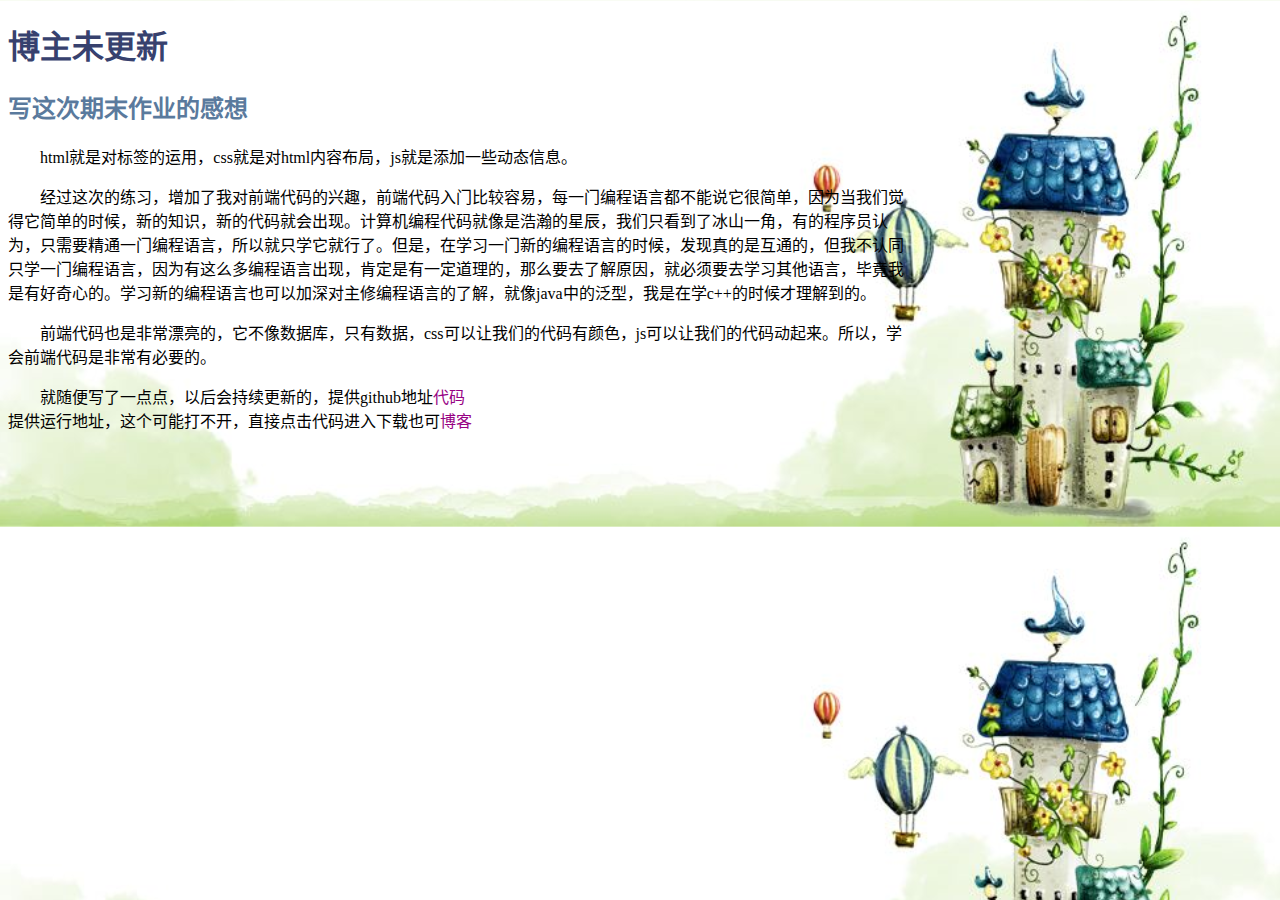
<file: liwinal/liwanli(李万里)/article(李万里).html>
<!DOCTYPE html>
<html lang="zh-cn">

<head>
    <meta charset="UTF-8">
    <meta name="viewport" content="width=device-width, initial-scale=1.0">
    <title>我的文章</title>
    <link rel="stylesheet" href="article(李万里).css">
</head>

<body>
    <h1>博主未更新</h1>
    <h2>写这次期末作业的感想</h2>
    <div class="body1">
        <p>html就是对标签的运用，css就是对html内容布局，js就是添加一些动态信息。</p>
        <p>经过这次的练习，增加了我对前端代码的兴趣，前端代码入门比较容易，每一门编程语言都不能说它很简单，因为当我们觉得它简单的时候，新的知识，新的代码就会出现。计算机编程代码就像是浩瀚的星辰，我们只看到了冰山一角，有的程序员认为，只需要精通一门编程语言，所以就只学它就行了。但是，在学习一门新的编程语言的时候，发现真的是互通的，但我不认同只学一门编程语言，因为有这么多编程语言出现，肯定是有一定道理的，那么要去了解原因，就必须要去学习其他语言，毕竟我是有好奇心的。学习新的编程语言也可以加深对主修编程语言的了解，就像java中的泛型，我是在学c++的时候才理解到的。
        </p>
        <p>前端代码也是非常漂亮的，它不像数据库，只有数据，css可以让我们的代码有颜色，js可以让我们的代码动起来。所以，学会前端代码是非常有必要的。</p>
        <p>就随便写了一点点，以后会持续更新的，提供github地址<a
                href="https://github.com/lwllucky/lwllucky.github.io">代码</a><br>提供运行地址，这个可能打不开，直接点击代码进入下载也可<a
                href="https://lwllucky.github.io/liwinal">博客</a></p>
    </div>
</body>

</html>
</file>
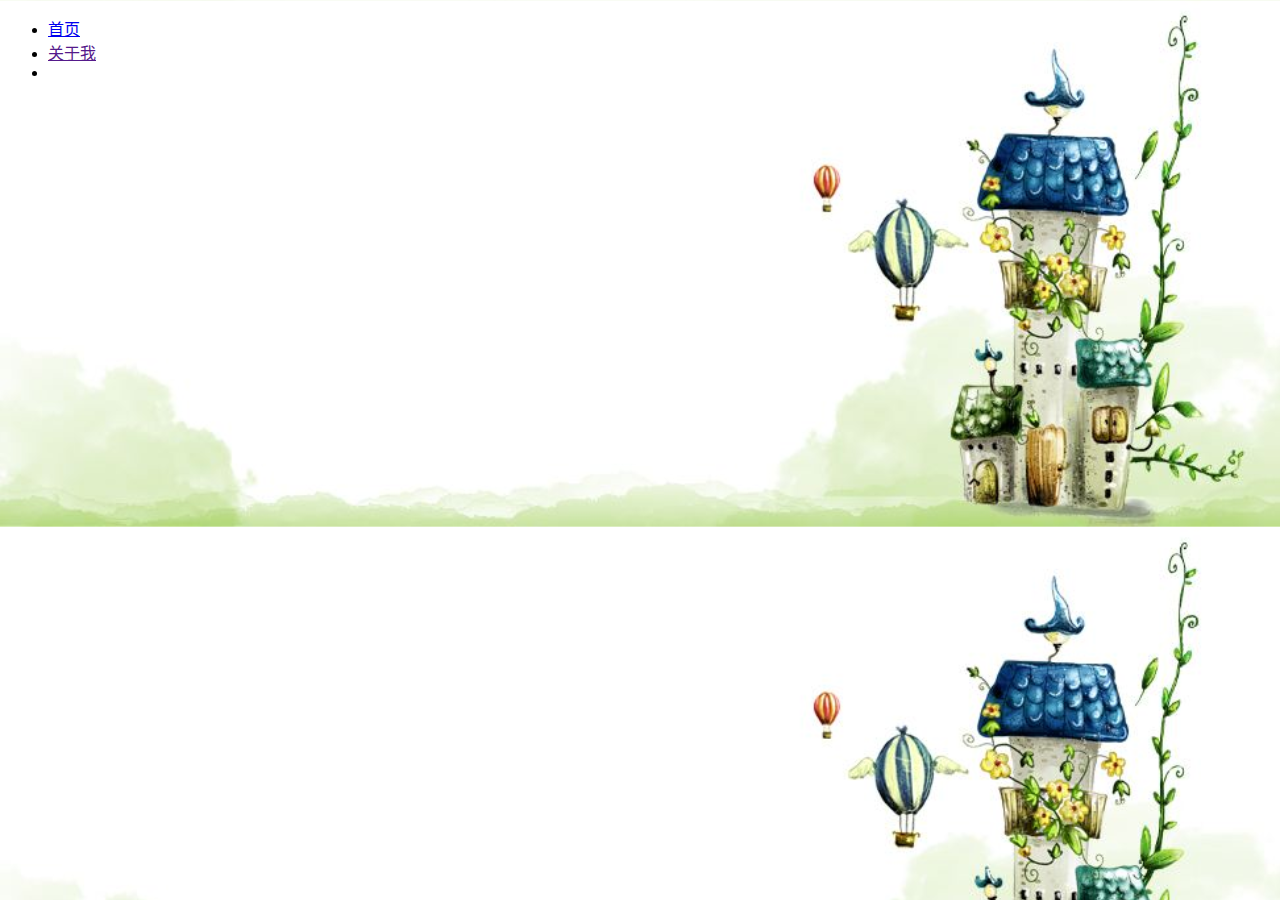
<file: liwinal/liwanli/liwanli(李万里).html>
<!DOCTYPE html>
<html lang="zh-cn">

<head>
    <meta charset="UTF-8">
    <meta name="viewport" content="width=device-width, initial-scale=1.0">
    <title>liwinallucky的博客</title>
    <link rel="stylesheet" href="liwanli.css">

</head>

<body>
    <!-- 导航栏 -->
    <nav>
        <ul>
            <li><a href="../index.html">首页</a></li>
            <li><a href="">关于我</a></li>
            <li></li>
        </ul>
    </nav>
</body>

</html>
</file>
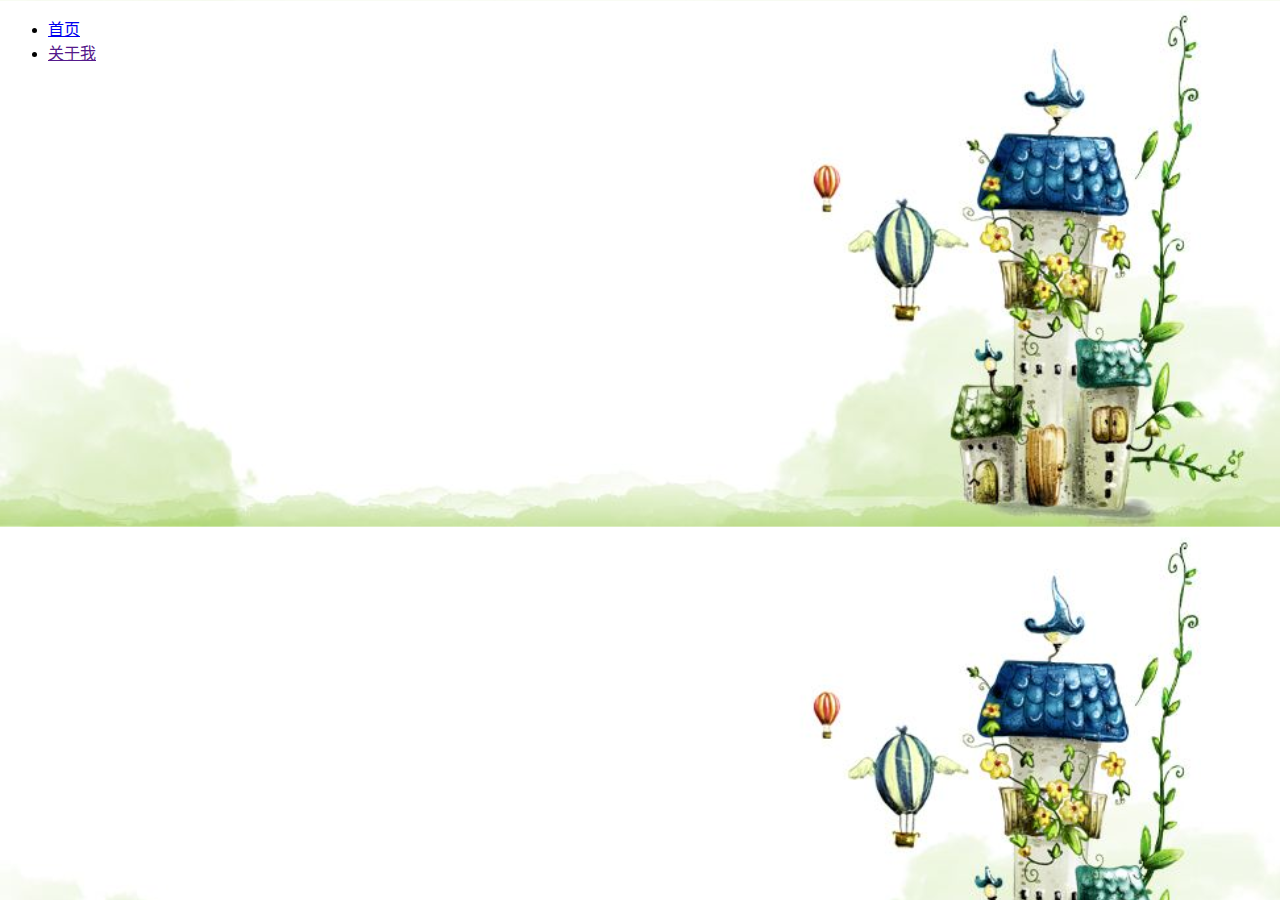
<file: liwinal/liwanli/liwanli.html>
<!DOCTYPE html>
<html lang="zh-cn">

<head>
    <meta charset="UTF-8">
    <meta name="viewport" content="width=device-width, initial-scale=1.0">
    <title>liwinallucky的博客</title>
    <link rel="stylesheet" href="liwanli.css">

</head>

<body>
    <!-- 导航栏 -->
    <nav>
        <ul>
            <li><a href="../index.html">首页</a></li>
            <li><a href="">关于我</a></li>
        </ul>
    </nav>
</body>

</html>
</file>
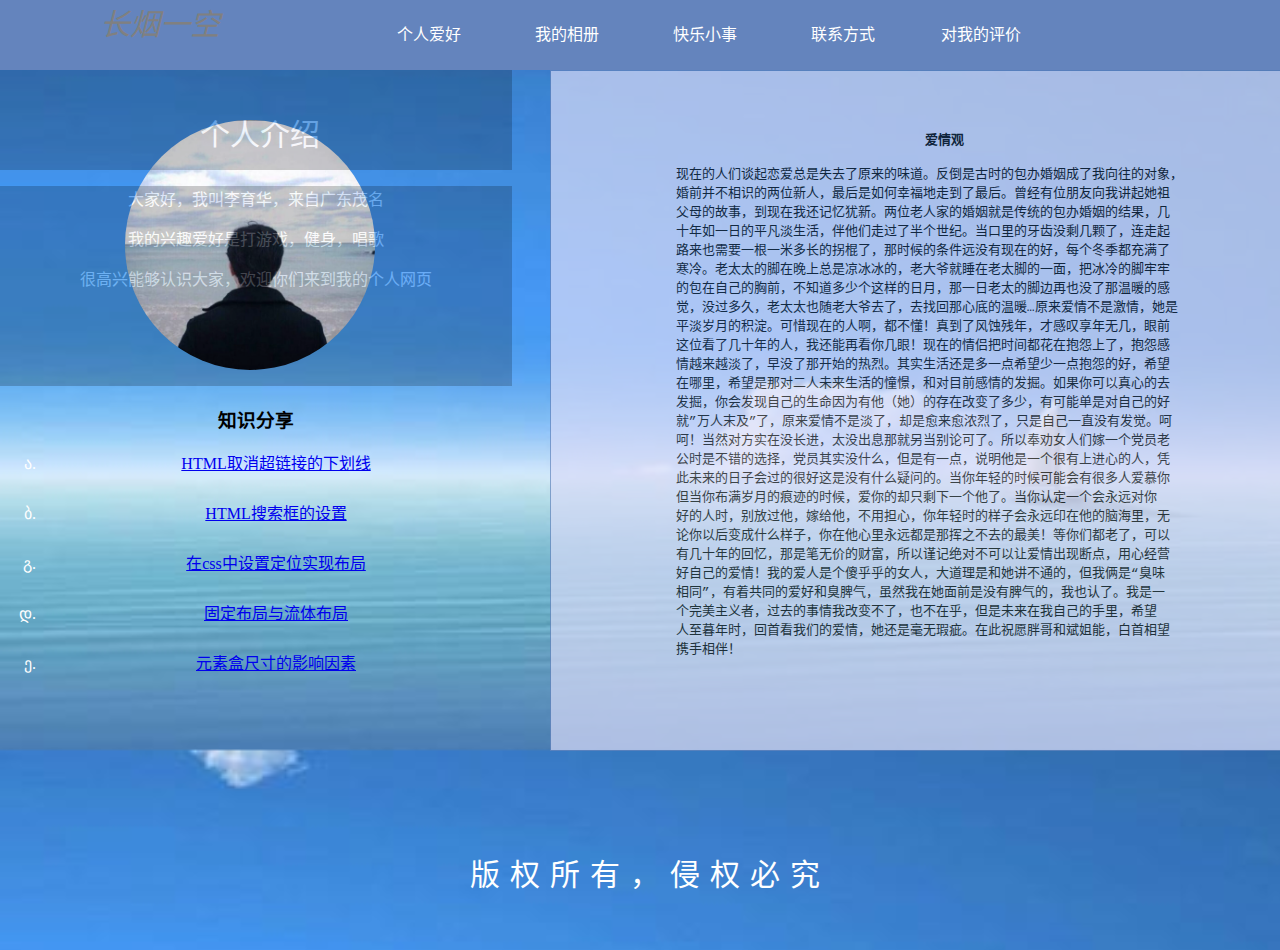
<file: liwinal/liyuhua(李育华)/index(李育华).html>
<!DOCTYPE html>
<html lang="zh-cn">
<head>
	<meta charset="UTF-8">
	<title>我的博客</title>
	<link rel="stylesheet" href="style(李育华).css">
</head>
<body>
	<header>
		<div id="h1">
			<span>长烟一空</span>
		</div>
		<div id="nav">
			<ul class="nav1">
				<li> <a href="###">个人爱好</a></li> 
				<li> <a href="###">我的相册</a></li> 
				<li> <a href="###">快乐小事</a></li> 
				<li> <a href="###">联系方式</a></li> 
				<li> <a href="###">对我的评价</a></li> 
			</ul>
		</div>
	</header>
	<aside>
		<div class="zp">
			<img src="img/TouXiang.jpg">
		</div>
		<div class="introduce">
			<p class="i1">个人介绍</p>
		</div>
		<div class="introduce1">
				<p>大家好，我叫李育华，来自广东茂名</p>	
				<p>我的兴趣爱好是打游戏，健身，唱歌</p>
				<p>很高兴能够认识大家，欢迎你们来到我的个人网页</p>
		</div>
		<div class="div2">
			<h3>知识分享</h3>
			<ul class="ul1">
				<li> <a href="###">HTML取消超链接的下划线</a></li> 
				<li> <a href="###">HTML搜索框的设置</a></li> 
				<li> <a href="###">在css中设置定位实现布局</a></li> 
				<li> <a href="###">固定布局与流体布局</a></li> 
				<li> <a href="###">元素盒尺寸的影响因素</a></li> 
			</ul>
		</div>
	</aside>
	<section>
		<pre>



						<b>爱情观</b>

		现在的人们谈起恋爱总是失去了原来的味道。反倒是古时的包办婚姻成了我向往的对象，
		婚前并不相识的两位新人，最后是如何幸福地走到了最后。曾经有位朋友向我讲起她祖
		父母的故事，到现在我还记忆犹新。两位老人家的婚姻就是传统的包办婚姻的结果，几
		十年如一日的平凡淡生活，伴他们走过了半个世纪。当口里的牙齿没剩几颗了，连走起
		路来也需要一根一米多长的拐棍了，那时候的条件远没有现在的好，每个冬季都充满了
		寒冷。老太太的脚在晚上总是凉冰冰的，老大爷就睡在老太脚的一面，把冰冷的脚牢牢
		的包在自己的胸前，不知道多少个这样的日月，那一日老太的脚边再也没了那温暖的感
		觉，没过多久，老太太也随老大爷去了，去找回那心底的温暖…原来爱情不是激情，她是
		平淡岁月的积淀。可惜现在的人啊，都不懂！真到了风蚀残年，才感叹享年无几，眼前
		这位看了几十年的人，我还能再看你几眼！现在的情侣把时间都花在抱怨上了，抱怨感
		情越来越淡了，早没了那开始的热烈。其实生活还是多一点希望少一点抱怨的好，希望
		在哪里，希望是那对二人未来生活的憧憬，和对目前感情的发掘。如果你可以真心的去
		发掘，你会发现自己的生命因为有他（她）的存在改变了多少，有可能单是对自己的好
		就”万人末及”了，原来爱情不是淡了，却是愈来愈浓烈了，只是自己一直没有发觉。呵
		呵！当然对方实在没长进，太没出息那就另当别论可了。所以奉劝女人们嫁一个党员老
		公时是不错的选择，党员其实没什么，但是有一点，说明他是一个很有上进心的人，凭
		此未来的日子会过的很好这是没有什么疑问的。当你年轻的时候可能会有很多人爱慕你
		但当你布满岁月的痕迹的时候，爱你的却只剩下一个他了。当你认定一个会永远对你
		好的人时，别放过他，嫁给他，不用担心，你年轻时的样子会永远印在他的脑海里，无
		论你以后变成什么样子，你在他心里永远都是那挥之不去的最美！等你们都老了，可以
		有几十年的回忆，那是笔无价的财富，所以谨记绝对不可以让爱情出现断点，用心经营
		好自己的爱情！我的爱人是个傻乎乎的女人，大道理是和她讲不通的，但我俩是“臭味
		相同”，有着共同的爱好和臭脾气，虽然我在她面前是没有脾气的，我也认了。我是一
		个完美主义者，过去的事情我改变不了，也不在乎，但是未来在我自己的手里，希望
		人至暮年时，回首看我们的爱情，她还是毫无瑕疵。在此祝愿胖哥和斌姐能，白首相望
		携手相伴！
		</pre>
	</section>
	<footer>
		<p>
			版权所有，侵权必究
		</p>
	</footer>
</body>
</html>
</file>
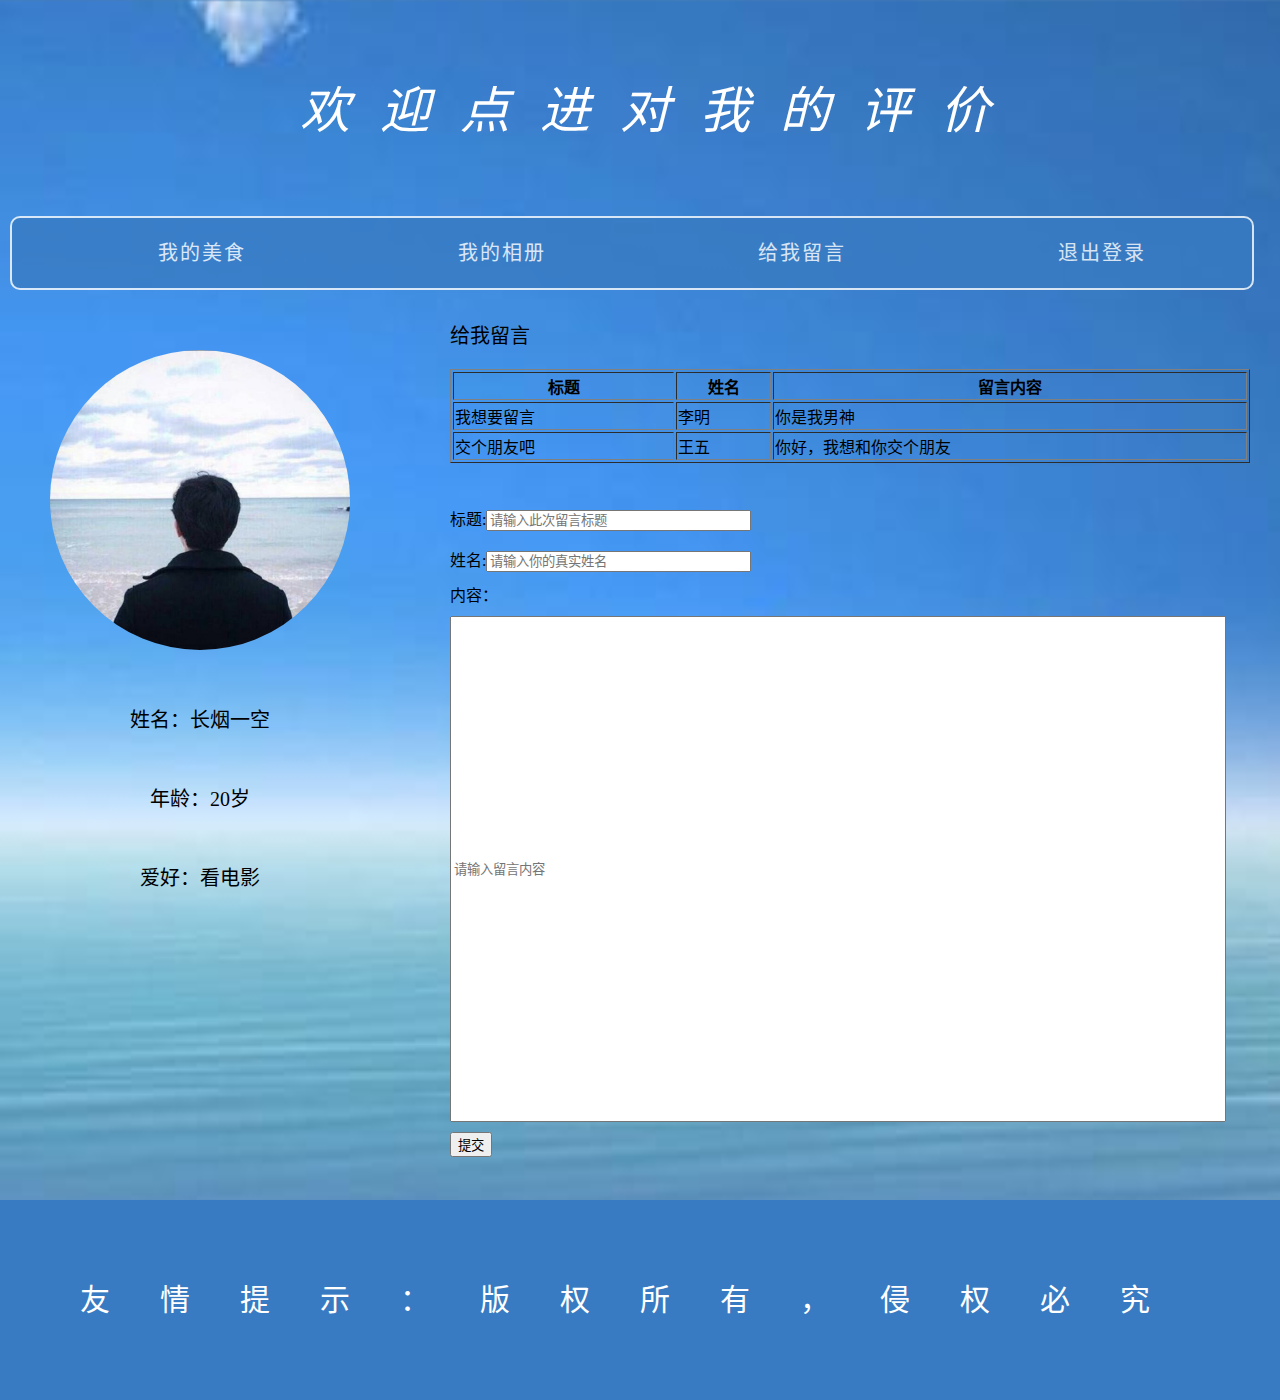
<file: liwinal/liyuhua(李育华)/index1(李育华).html>
<!DOCTYPE html>
<html lang="zh-cn">
<head>
	<meta charset="UTF-8">
	<title>对我的评价</title>
	<link rel="stylesheet" href="style1(李育华).css">
</head>
<body>
		<div id="header">	
				<span><i>欢迎点进对我的评价</i></span>
		</div>
		<nav id="center">
			<ul>
				<li><a href="###">我的美食</a></li>
				<li><a href="###">我的相册</a></li>
				<li><a href="###">给我留言</a></li>
				<li><a href="###">退出登录</a></li>
			</ul>
		</nav>
		<div id="LiuYanQu">
			<p>给我留言</p>
			<table border="1" style="width:800px">
				<tr>
					<th>标题</th>
					<th>姓名</th>
					<th>留言内容</th>
				</tr>
				<tr>
					<td>我想要留言</td>
					<td>李明</td>
					<td>你是我男神</td>
				</tr>
				<tr>
					<td>交个朋友吧</td>
					<td>王五</td>
					<td>你好，我想和你交个朋友</td>
				</tr>
			</table>
		</div>
		<div id="TianXieQu">
			<form action="http://www.baidu.com">
				<label>标题:</label><input type="text" name="title" maxlength="20" size="30" placeholder="请输入此次留言标题" required> <br>
				<label >姓名:</label><input type="text" name="name" maxlength="20" size="30" placeholder="请输入你的真实姓名" required> <br>
				<label>内容：</label><input type="text" name="title" placeholder="请输入留言内容" required style="width:768px;height:500px"> <br>
				<button>提交</button>
			</form>
		</div>
		<div id="TouXiang">
			<img src="img/TouXiang.jpg">
			<p>姓名：长烟一空</p>
			<p>	年龄：20岁</p>
			<p>	爱好：看电影</p>
		</div>
		<div class="footer">	
				<span>友情提示：版权所有，侵权必究</span>
		</div>
</body>
</html>
</file>
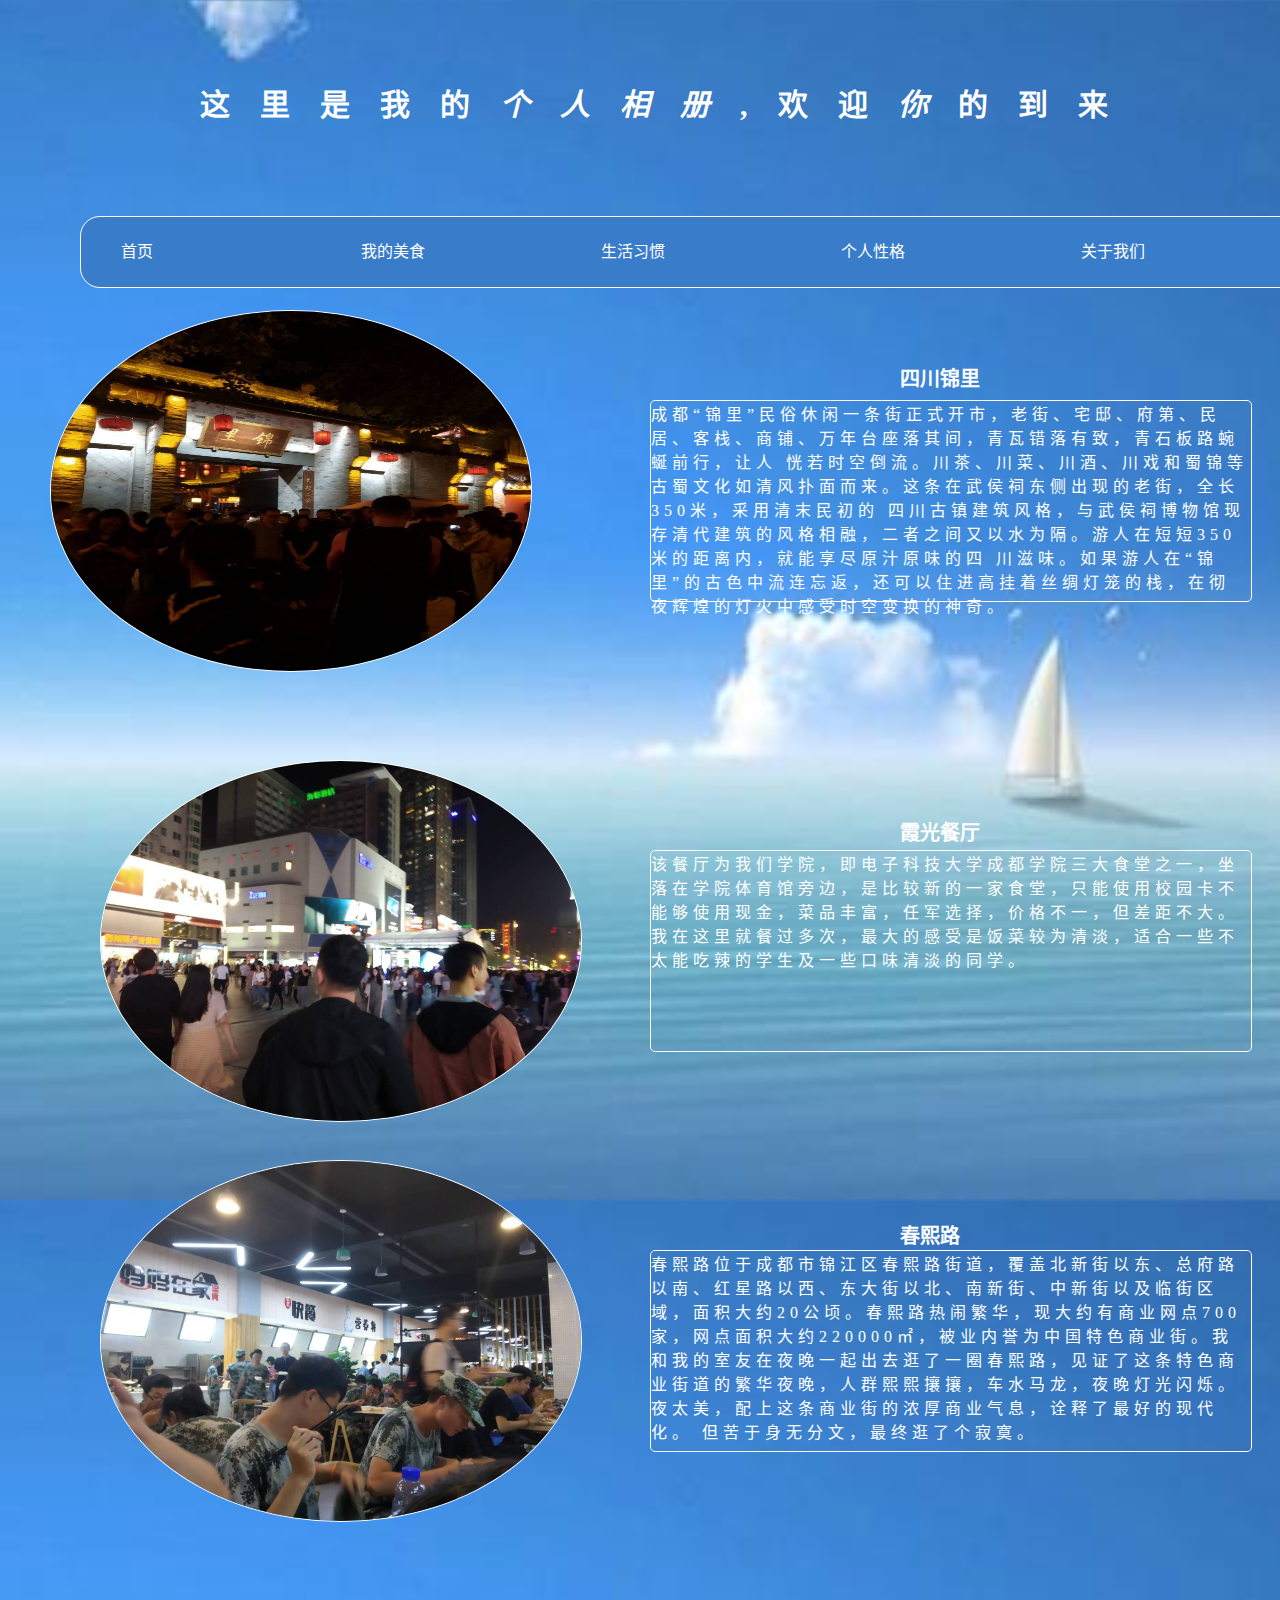
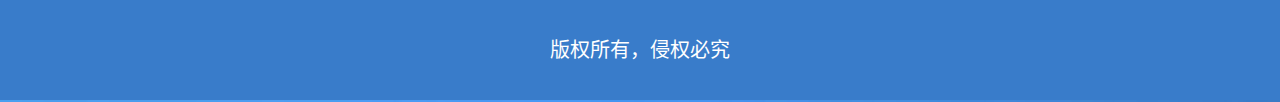
<file: liwinal/liyuhua(李育华)/index2(李育华).html>
<!DOCTYPE html>
<html lang="zh-cn">
<head>
	<meta charset="UTF-8">
	<title>我的相册</title>
	<link rel="stylesheet" href="style2(李育华).css">
</head>
<body>
	<div id="BiaoTi">
			<span><b>这里是我的<i>个人相册</i>,欢迎<i>你</i>的到来</b></span>
		</div>
	<nav id="link">
		<ul>
			<li><a href="###">首页</li></a>
			<li><a href="###">我的美食</li></a>
			<li><a href="###">生活习惯</li></a>
			<li><a href="###">个人性格</li></a>
			<li><a href="###">关于我们</li></a>
		</ul>
	</nav>
	<div id="Photoes">
		
		<div class="p1">
			<h1>四川锦里</h1>
			<img src="img/photoes1.jpg" style="width:480px;height:360px">
			<p>
					 	成都“锦里”民俗休闲一条街正式开市，老街、宅邸、府第、民居、客栈、商铺、万年台座落其间，青瓦错落有致，青石板路蜿蜒前行，让人
					 	恍若时空倒流。川茶、川菜、川酒、川戏和蜀锦等古蜀文化如清风扑面而来。这条在武侯祠东侧出现的老街，全长350米，采用清末民初的
					 	四川古镇建筑风格，与武侯祠博物馆现存清代建筑的风格相融，二者之间又以水为隔。游人在短短350米的距离内，就能享尽原汁原味的四
					 	川滋味。如果游人在“锦里”的古色中流连忘返，还可以住进高挂着丝绸灯笼的栈，在彻夜辉煌的灯火中感受时空变换的神奇。
			</p>
		</div>
		<div class="p2">
			<h2>霞光餐厅</h2>
			<img src="img/photoes2.jpg" style="width:480px;height:360px">
			<p>
				该餐厅为我们学院，即电子科技大学成都学院三大食堂之一，坐落在学院体育馆旁边，是比较新的一家食堂，只能使用校园卡不能够使用现金，菜品丰富，任军选择，价格不一，但差距不大。我在这里就餐过多次，最大的感受是饭菜较为清淡，适合一些不太能吃辣的学生及一些口味清淡的同学。
			</p>
		</div>
		<div class="p3">
			<h3>春熙路</h3>
			<img src="img/photoes3.jpg" style="width:480px;height:360px">
			<p>
				春熙路位于成都市锦江区春熙路街道，覆盖北新街以东、总府路以南、红星路以西、东大街以北、南新街、中新街以及临街区域，面积大约20公顷。春熙路热闹繁华，现大约有商业网点700家，网点面积大约220000㎡，被业内誉为中国特色商业街。我和我的室友在夜晚一起出去逛了一圈春熙路，见证了这条特色商业街道的繁华夜晚，人群熙熙攘攘，车水马龙，夜晚灯光闪烁。夜太美，配上这条商业街的浓厚商业气息，诠释了最好的现代化。
				但苦于身无分文，最终逛了个寂寞。
			</p>
		</div>
	</div>	
	<div id="footer">
		<span>
			版权所有，侵权必究
		</span>
	</div>
</body>
</html>
</file>
<file: style.css>
/* 
* @Author: liwinallucky
* @Date:   2020-05-02 18:03:01
* @Last Modified by:   liwinallucky
* @Last Modified time: 2020-05-27 15:28:24
*/
@charset "utf-8"

#nav {
    height:73px;
    float:left;
    width:930px;
}
#nav ul {
    float:left;
    list-style-type:none;
}
#nav ul li {
    height:35px;
    line-height:35px;  /*  让内容垂直居中  */
    display:inline;  /*  将li设置成内联元素就可以了  */
}
a{
	color:hsla(20,100%,50%,0.5);
}
a:link{
	color: green;
};
a:visited{
	color: blue;
};
a:hover{
	color: grey;
};
a:active{
	color: red;
};
</file>
<file: liwinal/style.css>
@charset "utf-8";
*{
    margin: 0px;
    padding: 0px;
}

a{
    color: #eee;
    text-decoration: none;
}
/* 广告栏 */
#advertisement{
    position: fixed;
    top: 100px;
    right: 30px;
}
#advertisement img{
    width: 300px;
    height: 300px;

}
#h{
    width: 1520px;
    height: 80px;
    text-align: center;
    background-color: #f6f6f6;
}
/* 第一栏 */
#header{
    /* background-image: url("./image/title.png"); */
    /* background-repeat: no-repeat; */
    width: 1520px;
    height: 40px;
    background-color: #96b97d;
}
#header ul li{
    list-style: none;
    float: left;
    width: 70px;
    padding-top: 5px;
}

#header ul li a:hover{
    color: #d4e4c7;
    /* border-bottom: 1px solid #d4e4c7; */
}

/* 侧边栏 */
#body1 .b1{
    float: left;
    width: 300px;
    height: 600px;
    background-color: #eeeeee;
}
#body1 .b1 .bb1{
    position: relative;
    top: 50px;
    left: 80px;
}
#body1 .b1 .bb1 a img{
    border-radius: 50%;
}
#body1 .b1 .bb1 a{
    color: #16f13a;
}
#body1 .b1 .bb1 a:hover{
    color:#f10515;
}



#body1 .b1 .bb2{
    position: relative;
    top: 200px;
    left: 80px;
}
#body1 .b1 .bb2 a img{
    border-radius: 50%;
}
#body1 .b1 .bb2 a{
    color: #16f13a;
}
#body1 .b1 .bb2 a:hover{
    color:#f10515;
}


#body2{
    padding-left: 350px;
    color: #0a080c;
    width: 1170px;
    height: 600px;
    background-color: #f6f6f6;
}
#body2 .a1{
    background-color: #eee;
}
#body2 .a1 ul{
    padding-left: 20px;
}
#body2 .a1 a{
    color: #96b97d;
}
#body2 .a1 a:hover{
    color: #f10515;
}
#body3{
    background-color: #b6aeb1;
}
#body3 a{
    color: #6484a5;
}
#body3 b{
    color: #617f10;
}
#body3 a:hover{
    color: #dcb896;
}
#footer{
    text-align: center;
    background-color: #5e7598;
}
#footer a{
    color: #0a080c;
}
#footer a:hover{
    color: #37446d;
}
#footer p{
    color: #212847;
}
</file>
<file: liwinal/style(李万里).css>
@charset "utf-8";
*{
    margin: 0px;
    padding: 0px;
}

a{
    color: #eee;
    text-decoration: none;
}
/* 广告栏 */
#advertisement{
    position: fixed;
    top: 100px;
    right: 30px;
}
#advertisement img{
    width: 300px;
    height: 300px;

}
#h{
    width: 1520px;
    height: 80px;
    text-align: center;
    background-color: #f6f6f6;
}
/* 第一栏 */
#header{
    /* background-image: url("./image/title.png"); */
    /* background-repeat: no-repeat; */
    width: 1520px;
    height: 40px;
    background-color: #96b97d;
}
#header ul li{
    list-style: none;
    float: left;
    width: 70px;
    padding-top: 5px;
}

#header ul li a:hover{
    color: #d4e4c7;
    /* border-bottom: 1px solid #d4e4c7; */
}

/* 侧边栏 */
#body1 .b1{
    float: left;
    width: 300px;
    height: 600px;
    background-color: #eeeeee;
}
#body1 .b1 .bb1{
    position: relative;
    top: 50px;
    left: 80px;
}
#body1 .b1 .bb1 a img{
    border-radius: 50%;
}
#body1 .b1 .bb1 a{
    color: #16f13a;
}
#body1 .b1 .bb1 a:hover{
    color:#f10515;
}



#body1 .b1 .bb2{
    position: relative;
    top: 200px;
    left: 80px;
}
#body1 .b1 .bb2 a img{
    border-radius: 50%;
}
#body1 .b1 .bb2 a{
    color: #16f13a;
}
#body1 .b1 .bb2 a:hover{
    color:#f10515;
}


#body2{
    padding-left: 350px;
    color: #0a080c;
    width: 1170px;
    height: 600px;
    background-color: #f6f6f6;
}
#body2 .a1{
    background-color: #eee;
}
#body2 .a1 ul{
    padding-left: 20px;
}
#body2 .a1 a{
    color: #96b97d;
}
#body2 .a1 a:hover{
    color: #f10515;
}
#body3{
    background-color: #b6aeb1;
}
#body3 a{
    color: #6484a5;
}
#body3 b{
    color: #617f10;
}
#body3 a:hover{
    color: #dcb896;
}
#footer{
    text-align: center;
    background-color: #5e7598;
}
#footer a{
    color: #0a080c;
}
#footer a:hover{
    color: #37446d;
}
#footer p{
    color: #212847;
}
</file>
<file: liwinal/liwanli(李万里)/article(李万里).css>
@charset "utf-8";
body{
    background-image: url(./img/background.jpg);
    background-repeat: repeat-y;
    background-size: cover;
}
p{
    text-indent: 2em;
}
h1{
    color: #37416e;
}
h2{
    color: #5a7a9d;
}
.body1{
    width: 900px;
}
a{
    color: #970184;
    text-decoration: none;
}
a:hover{
    color: #5a7a9d;
}
</file>
<file: liwinal/liwanli/liwanli.css>
@charset "utf-8";

body{
    background-image: url("./img/background.jpg");
    background-repeat: repeat-y;
    background-size: cover;
}
</file>
<file: liwinal/liyuhua(李育华)/style(李育华).css>
@charset "utf-8";
body {
	margin: 0px;
	background: url(img/BeiJing2.jpg);
	background-size: 1366px 750px;
	position: relative;
}
header {
	width: 100%;
	height: 70px;
}
aside {
	width: 40%;
	height:500px;
	position: relative; 
	float: left;
}
section {
	width: 60%;
	height: 679px;
	border: 1px solid #6484bd;
	background-color: #d8dbf8;
	float: right;
	opacity: 70%;
	position:absolute;
	top:70px;
	left:550px;
}
footer {
	width: 100%;
	height: 150px;
	background-color:;
	position: absolute;
	top:770px;
	left:10px;
	font-size: 30px;
	color: white;
	text-align: center;
	letter-spacing: 10px;
	line-height: 150px;
}

#li {
	width: 100%;
	height: 500px;
	border: 10px solid #B3D9D9;
}
#nav {
	background-color: #6484bd;
	width: 75%;
	height: 70px;
	float: right;
}
#nav .nav1 li a {
	color:white;
	text-decoration: none;
}
ul {
	list-style: outside none none;
	text-align: center;
	margin: 0 auto;
}
#nav .nav1 li {
	float: left;
	width: 15%;
	line-height: 70px;
	text-align: center;
}
#h1 {
	width: 25%;
	height: 70px;
	background-color: #6484bd;
	color: black;
	float: left;
	font-style:italic;
	font-size: 30px;
	color: gray;
	text-align: center;
	margin: 0 auto;
}
.introduce {
	width: 100%;
	height: 100px;
	background-color:black;
	opacity: 20%;
	color: white;
	text-align: center;
	position: relative;
}
.introduce1 {
	width: 100%;
	height: 200px;
	background-color:black;
	opacity: 20%;
	color: white;
	text-align: center;
	position: relative;
}
.i1 {
	position: absolute;
	top:10px;
	left:200px;
	font-size: 30px;
}
.zp img {
	width: 250px;
	height: 250px;
	border-radius: 50%;
	position: absolute;
	top:50px;
	left: 125px;
}
.div2 .ul1 li {
	width: 100%;
	height: 50px;
	color: white;
	list-style-type:georgian;
}
h3 {
	text-align: center;
}
</file>
<file: liwinal/liyuhua(李育华)/style1(李育华).css>
@charset "utf-8";
body {
	margin: 0px;
	background: url(img/BeiJing2.jpg);
	background-size: 1366px 1300px;
	position: relative;
}

#header {
	width: 768px;
	height: 100px;
	color: white;
	position: absolute;
	top:70px;
	left: 300px;

}
#center ul{
	width: 1200px;
	height: 70px;
	background-color: #387bc2;
	border: 2px solid white;
	border-radius: 10px;
	opacity: 80%;
	position: absolute;
	left:10px;
	top:200px;
}
#center ul {
	list-style-type: none;
}
#center a {
	text-decoration: none;
	color:white;
	font-size: 20px;
	letter-spacing: 2px;
}
#center li {
	width: 25%;
	height: 70px;
	float: left;
	text-align: center;
	line-height: 70px;
}
#LiuYanQu {
	position: absolute;
	left: 450px;
	top:300px;
}
p {
	font-size: 20px;

}
#TianXieQu {
	width: 60%;
	height: 300px;
	/*background-color: #387bc2;*/
	position: absolute;
	left: 450px;
	top:500px;
}

input {
	margin: 10px 0px;

}

#TouXiang {
	width: 300px;
	height: 300px;
	position: absolute;
	top:350px;
	left:50px;
	
}

#TouXiang img {
	width: 300px;
	height: 300px;
	border-radius: 50%;
}
#TouXiang p {
	text-align: center;
	margin: 50px 10px;
}
#header span {
	color: white;
	font-size: 50px;
	text-align: center;
	letter-spacing: 30px;
}
.footer span{
	width: 100%;
	height: 200px;
	position: absolute;
	top:1200px;
	left: 0px;
	letter-spacing: 50px;
	font-size: 30px;
	color: white;
	text-align: center;
	background-color: #387bc2;
	line-height: 200px;
}
</file>
<file: liwinal/liyuhua(李育华)/style2(李育华).css>
@charset "utf-8";
body {
	margin: 0px;
	background: url(img/BeiJing2.jpg);
	background-size: 1366px 1200px;
	position: relative;
}

#link ul {
	width: 1200px;
	height: 70px;
	background-color: #397cca;
	border: 1px solid white;
	border-radius: 20px;
	position: absolute;
	top:200px;
	left:80px;
}

#link li {
	width: 20%;
	line-height: 70px;
	height: 70px;
	float: left;
	line-height: 70px;
	list-style-type: none;
}

a {
	text-decoration: none;
	color: white;	
}

#Photoes {
	width: 1366px;
	height: 800px;
	position: absolute;
	top:300px;

}

.p1 p {
	width: 600px;
	height: 200px;
	color: white;
	float: left;
	letter-spacing: 5px;
	margin: 50px 50px;
	border: 1px solid white;
	border-radius: 5px;
	position: absolute;
	top:50px;
	left: 600px;
}

.p1 img {
	width: 500px;
	height: 500px;
	float: left;
	border: 1px solid white;
	border-radius: 50%;
	margin: 10px 50px;
}
h1 {
	text-align: center;
	font-size: 20px;
	color: white;
	position: absolute;
	top:50px;
	left: 900px;
}

#photoes .p1 {
	position: relative;
} 

.p2 p {
	width: 600px;
	height: 200px;
	color: white;
	float: left;
	letter-spacing: 5px;
	margin: 50px 50px;
	border: 1px solid white;
	border-radius: 5px;
	position: absolute;
	top:500px;
	left: 600px;
}

.p2 img {
	width: 500px;
	height: 500px;
	float: left;
	border: 1px solid white;
	border-radius: 50%;
	margin: 10px 50px;
	position: absolute;
	top:450px;
	left: 50px;
}

#photoes .p2{
	position: relative;
} 

h2 {
	text-align: center;
	font-size: 20px;
	color: white;
	position: absolute;
	top:500px;
	left: 900px;
}
#BiaoTi {
	width: 80%;
	height: 100px;
	position: absolute;
	top:80px;
	left: 200px;
}
#BiaoTi span {
	color: white;
	letter-spacing: 30px;
	font-size: 30px;
}
.p3 p {
	width: 600px;
	height: 200px;
	color: white;
	float: left;
	letter-spacing: 5px;
	margin: 50px 50px;
	border: 1px solid white;
	border-radius: 5px;
	position: absolute;
	top:900px;
	left: 600px;
}

.p3 img {
	width: 500px;
	height: 500px;
	float: left;
	border: 1px solid white;
	border-radius: 50%;
	margin: 10px 50px;
	position: absolute;
	top:850px;
	left: 50px;
}

#photoes .p3{
	position: relative;
} 

h3 {
	text-align: center;
	font-size: 20px;
	color: white;
	position: absolute;
	top:900px;
	left: 900px;
}
#footer {
	width: 100%;
	height: 100px;
	color: white;
	background-color: #397cca;
	position: absolute;
	top:1600px;
	left: 0px;
	text-align: center;
	line-height: 100px;
}
#footer span {
	text-align: center;
	/*letter-spacing: 10px;*/
	font-size: 20px;
}
</file>
